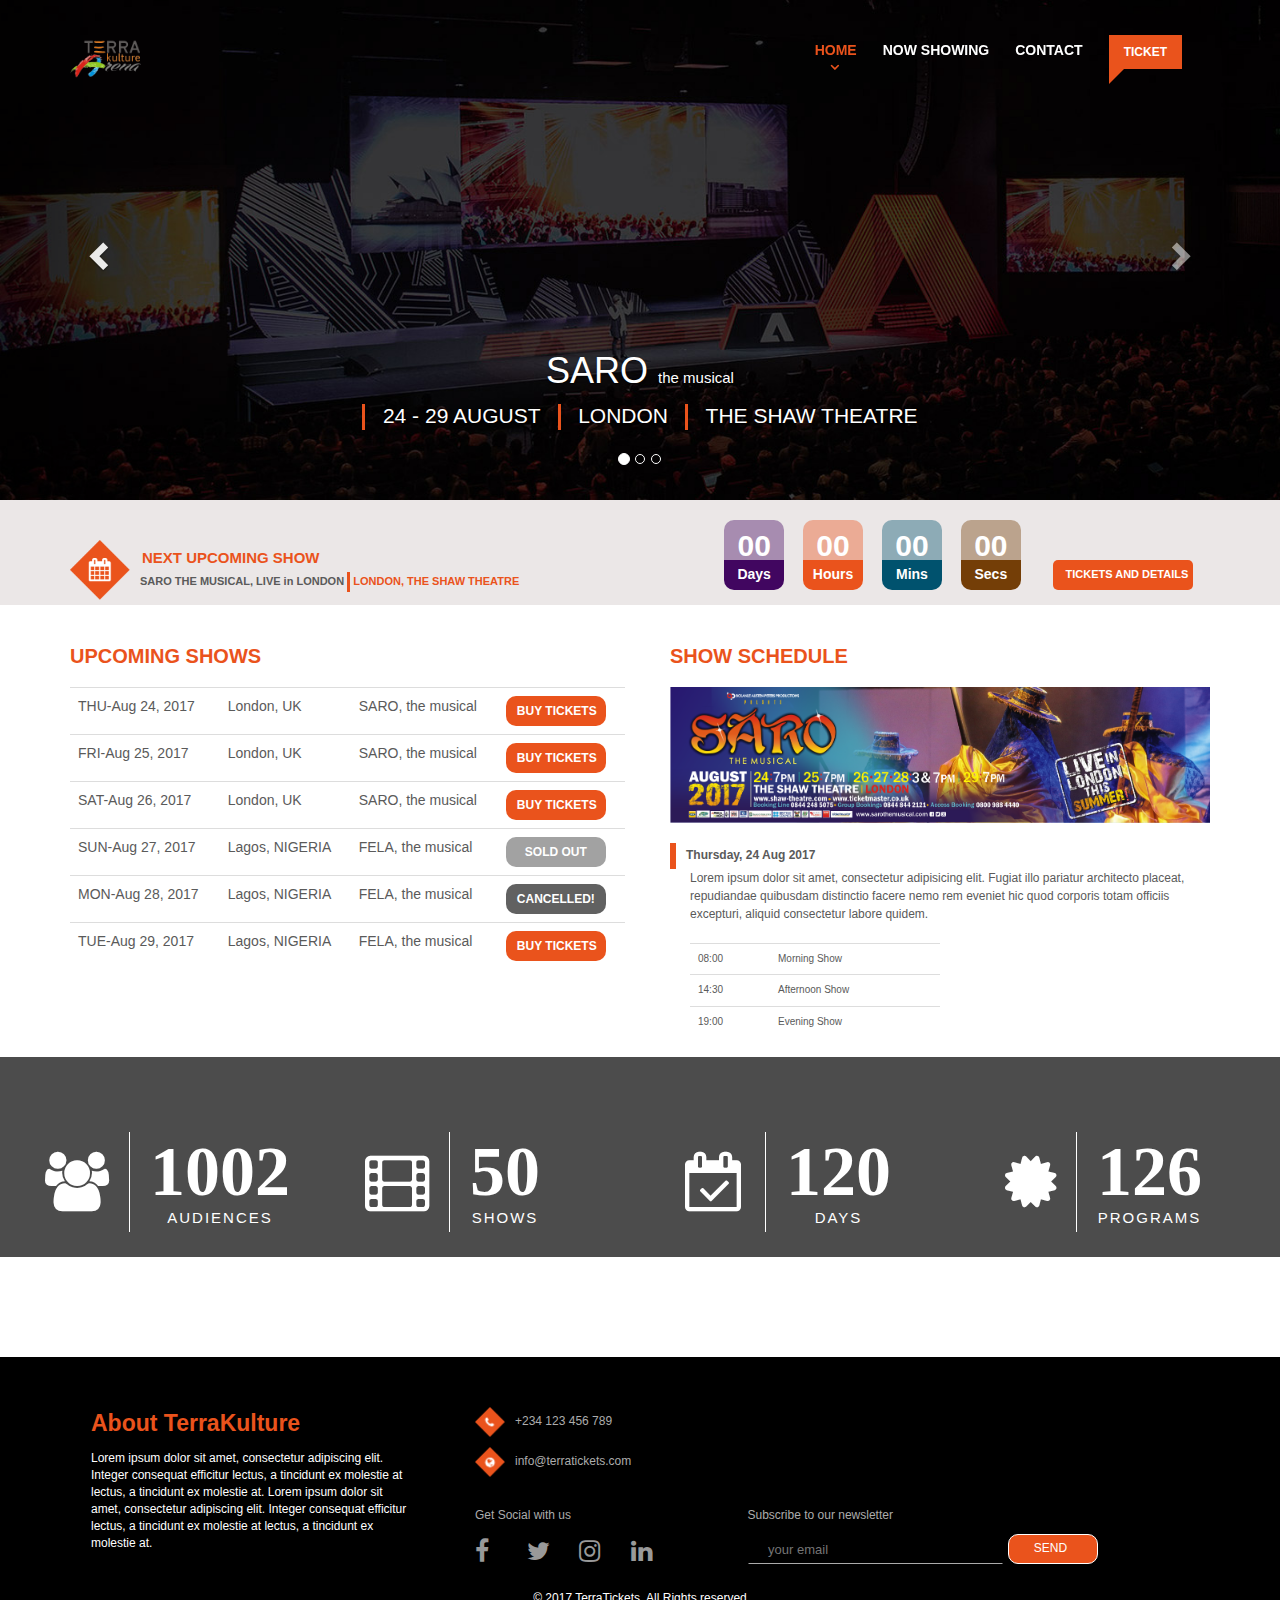
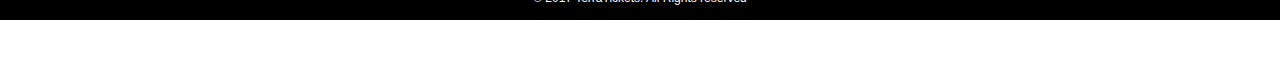
<file: index.html>
<!DOCTYPE html>
<html lang="en">
    <head>
        <meta charset="utf-8">
        <meta http-equiv="X-UA-Compatible" content="IE=edge">
        <meta name="viewport" content="width=device-width, initial-scale=1">
        <title>Terra Kulture Show Booking</title>

        <!-- Bootstrap -->
        <link rel="stylesheet" href="css/bootstrap.min.css" >
        <link rel="stylesheet" href="css/style.css">
        <!--link rel="stylesheet" href="css/index.css"-->
        <link rel='stylesheet' id='font-awesome-css'  href='https://maxcdn.bootstrapcdn.com/font-awesome/4.7.0/css/font-awesome.min.css' type='text/css' media='all' />
        <link href="css/carousel.css" rel="stylesheet">
        <script src="https://ajax.googleapis.com/ajax/libs/jquery/3.2.1/jquery.min.js"></script>
    </head>
    <body>
        <!-- Navbar
================================================== -->
        <div class="navbar-wrapper">
            <div class="container">
                <nav class="navbar navbar-dark bg-inverse navbar-full ">
                    <div class="container">
                        <div class="navbar-header">
                            <button type="button" class="navbar-toggle collapsed" data-toggle="collapse" data-target="#navbar" aria-expanded="false" aria-controls="navbar">
                                <span class="sr-only">Toggle navigation</span>
                                <span class="icon-bar"></span>
                                <span class="icon-bar"></span>
                                <span class="icon-bar"></span>
                            </button>
                            <a class="navbar-brand" href="index.html">
                                <img src="images/logo.png" width="77.6" height="44" alt="TerraKulture">
                            </a>
                        </div>
                        <div id="navbar" class="collapse navbar-collapse">
                            <ul class="nav navbar-nav navbar-right">
                                <li class="active"><a href="#">HOME</a></li>
                                <li><a href="nowShowing.html">NOW SHOWING</a></li>
                                <li><a href="contact.html">CONTACT</a></li>
                                <li class="header-ticket"><a class="ticket-btn" href="ticket.html">TICKET</a></li>
                            </ul>
                        </div><!--/.nav-collapse -->
                    </div>
                </nav>
            </div>
        </div>

        <!-- Carousel
================================================== -->
        <div id="myCarousel" class="carousel slide" data-ride="carousel">
            <!-- Indicators -->
            <ol class="carousel-indicators">
                <li data-target="#myCarousel" data-slide-to="0" class="active"></li>
                <li data-target="#myCarousel" data-slide-to="1"></li>
                <li data-target="#myCarousel" data-slide-to="2"></li>
            </ol>
            <div class="carousel-inner" role="listbox">
                <div class="item active">
                    <img class="first-slide" src="images/events1.jpg" alt="First slide">
                    <div class="container">
                        <div class="carousel-caption">
                            <h1> SARO <subscript>the musical</subscript></h1>
                            <p><img src="images/Line 7.png" width="3" height="26" alt="divider"> &nbsp; 24 - 29 AUGUST 
                                &nbsp; <img src="images/Line 7.png" width="3" height="26" alt="divider"> &nbsp; LONDON   
                                &nbsp; <img src="images/Line 7.png" width="3" height="26" alt="divider"> &nbsp; THE SHAW THEATRE</p>
                        </div>
                    </div>
                </div>
                <div class="item">
                    <img class="second-slide" src="images/events2.jpg" alt="Second slide">
                    <div class="container">
                        <div class="carousel-caption">
                            <h1>Another example headline.</h1>
                            <p>Cras justo odio, dapibus ac facilisis in, egestas eget quam. Donec id elit non mi porta gravida at eget metus. Nullam id dolor id nibh ultricies vehicula ut id elit.</p>
                            <p><a class="btn btn-lg btn-primary" href="#" role="button">Learn more</a></p>
                        </div>
                    </div>
                </div>
                <div class="item">
                    <img class="third-slide" src="images/events3.jpg" alt="Third slide">
                    <div class="container">
                        <div class="carousel-caption">
                            <h1>One more for good measure.</h1>
                            <p>Cras justo odio, dapibus ac facilisis in, egestas eget quam. Donec id elit non mi porta gravida at eget metus. Nullam id dolor id nibh ultricies vehicula ut id elit.</p>
                            <p><a class="btn btn-lg btn-primary" href="#" role="button">Browse gallery</a></p>
                        </div>
                    </div>
                </div>
            </div>
            <a class="left carousel-control" href="#myCarousel" role="button" data-slide="prev">
                <span class="glyphicon glyphicon-chevron-left" aria-hidden="true"></span>
                <span class="sr-only">Previous</span>
            </a>
            <a class="right carousel-control" href="#myCarousel" role="button" data-slide="next">
                <span class="glyphicon glyphicon-chevron-right" aria-hidden="true"></span>
                <span class="sr-only">Next</span>
            </a>
        </div><!-- carousel end -->

        <!-- Countdown
================================================== -->

        <section class="countdown-area">
            <div class="container">
                <div class="row">
                    <div class="col-sm-1 calicon">
                        <img src="images/calendar%20icon.png" width="60px" alt="">
                    </div>
                    <div class="col-sm-5">
                        <div>
                            <h2 class="text-left">NEXT UPCOMING SHOW</h2>
                        </div>
                        <div class="next-show">
                            <p style="text-align: left">SARO THE MUSICAL, LIVE in LONDON
                                <img src="images/Line 7.png" width="3" height="20" alt="divider">
                                <span> LONDON, THE SHAW THEATRE </span>
                            </p>
                        </div>
                    </div>
                    <div class="col-sm-6">
                        <div class="countdown">
                            <div class="counter-day">
                                <span class="days">00</span>
                                <div class="smalltext">Days</div>
                            </div>
                            <div class="counter-hour">
                                <span class="hours">00</span>
                                <div class="smalltext">Hours</div>
                            </div>
                            <div class="counter-minute">
                                <span class="minutes">00</span>
                                <div class="smalltext">Mins</div>
                            </div>
                            <div class="counter-second">
                                <span class="seconds">00</span>
                                <div class="smalltext">Secs</div>
                            </div>
                        </div><!-- Countdown end -->
                        <a href="ticket.html"><button type="button" class="btn ticket-detail">TICKETS AND DETAILS</button></a>
                    </div><!-- Col end -->
                </div><!-- Row end -->
            </div><!-- Container end -->
        </section><!-- Countdown end -->
        <br>
        <br>
        <!-- Upcoming Shows
================================================== -->

        <section id="ts-intro">
            <div class="container">
                <div class="row">
                    <div class="col-md-6">
                        <div class="intro-content">
                            <h2 class="intro-title">UPCOMING SHOWS</h2>
                            <div class="table-responsive">
                                <table class="table">
                                    <tbody>
                                        <tr>
                                            <td>THU-Aug 24, 2017</td>
                                            <td>London, UK</td>
                                            <td>SARO, the musical</td>
                                            <td><a class="btn btn-sm booking" href="ticket.html" role="button">BUY TICKETS</a></td>
                                        </tr>
                                        <tr>
                                            <td>FRI-Aug 25, 2017</td>
                                            <td>London, UK</td>
                                            <td>SARO, the musical</td>
                                            <td><a class="btn btn-sm booking" href="ticket.html" role="button">BUY TICKETS</a></td>
                                        </tr>
                                        <tr>
                                            <td>SAT-Aug 26, 2017</td>
                                            <td>London, UK</td>
                                            <td>SARO, the musical</td>
                                            <td><a class="btn btn-sm booking" href="ticket.html" role="button">BUY TICKETS</a></td>
                                        </tr>
                                        <tr>
                                            <td>SUN-Aug 27, 2017</td>
                                            <td>Lagos, NIGERIA</td>
                                            <td>FELA, the musical</td>
                                            <td><a class="btn btn-sm btn-sold-out" href="ticket.html" role="button">SOLD OUT</a></td>
                                        </tr>
                                        <tr>
                                            <td>MON-Aug 28, 2017</td>
                                            <td>Lagos, NIGERIA</td>
                                            <td>FELA, the musical</td>
                                            <td><a class="btn btn-sm btn-cancelled" href="ticket.html" role="button">CANCELLED!</a></td>
                                        </tr>
                                        <tr>
                                            <td>TUE-Aug 29, 2017</td>
                                            <td>Lagos, NIGERIA</td>
                                            <td>FELA, the musical</td>
                                            <td><a class="btn btn-sm booking" href="ticket.html" role="button">BUY TICKETS</a></td>
                                        </tr>
                                    </tbody>
                                </table>
                            </div>     
                        </div>
                    </div> <!--col end-->

                    <div class="col-md-6">
                        <div class="featured-tab">
                            <h3 class="intro-title">SHOW SCHEDULE</h3>
                            <img src="images/saronew.png" alt="" width="100%">
                            <div>&nbsp;</div>
                            <div class="show-date"><img src="images/Line 7.png" width="6" height="26" alt="divider"> &nbsp; Thursday, 24 Aug 2017 
                            </div>
                            <div class="schedule-text">
                                Lorem ipsum dolor sit amet, consectetur adipisicing elit. Fugiat illo pariatur architecto placeat, repudiandae quibusdam distinctio facere nemo rem eveniet hic quod corporis totam officiis excepturi, aliquid consectetur labore quidem.
                            </div>
                            <div>&nbsp;</div>
                            <div class="table-schedule">
                                <table class="table">
                                    <tbody>
                                        <tr>
                                            <td>08:00</td>
                                            <td>Morning Show</td>
                                        </tr>
                                        <tr>
                                            <td>14:30</td>
                                            <td>Afternoon Show</td>
                                        </tr>
                                        <tr>
                                            <td>19:00</td>
                                            <td>Evening Show</td>
                                        </tr>
                                    </tbody>
                                </table>
                            </div>

                        </div><!-- Featured tab end -->
                    </div><!-- Col end -->


                </div> <!--row end-->
            </div>
        </section><!-- Upcoming shows -->

        <!-- Fun Facts
================================================== -->
        <section id="funfacts">
            <div class="container dad" style="width: 100%; padding: 0;">
                <div class="row" style="margin: 60px 0; text-align: center;">
                    <div class="col-lg-3 col-md-3 col-sm-12 col-xs-12" style="text-align: center;">
                        <div class="item">
                            <i class="fa fa-users"></i>
                            <div class="desc">
                                <p class="number">1002</p>
                                <p class="description">AUDIENCES</p>
                            </div>
                        </div>
                    </div>
                    <div class="col-lg-3 col-md-3 col-sm-12 col-xs-12" style="text-align: center;">
                        <div class="item">
                            <i class="fa fa-film"></i>
                            <div class="desc">
                                <p class="number">50</p>
                                <p class="description">SHOWS</p>
                            </div>
                        </div>
                    </div>
                    <div class="col-lg-3 col-md-3 col-sm-12 col-xs-12" style="text-align: center;">
                        <div class="item">
                            <i class="fa fa-calendar-check-o"></i>
                            <div class="desc">
                                <p class="number">120</p>
                                <p class="description">DAYS</p>
                            </div>
                        </div>
                    </div>
                    <div class="col-lg-3 col-md-3 col-sm-12 col-xs-12" style="text-align: center;">
                        <div class="item">
                            <i class="fa fa-certificate"></i>
                            <div class="desc">
                                <p class="number">126</p>
                                <p class="description">PROGRAMS</p>
                            </div>
                        </div>
                    </div>
                </div>
            </div>
        </section><!-- Fun Facts -->

        <!-- Footer
================================================== -->
        <section id="footersection">
            <footer>
                <div class="container">
                    <div class="row">
                        <div class="col-md-4 col-sm-4 footerleft ">
                            <div class="logofooter"> About TerraKulture </div>
                            <p>Lorem ipsum dolor sit amet, consectetur 
                                adipiscing elit. Integer consequat efficitur lectus, a tincidunt 
                                ex molestie at lectus, a tincidunt ex molestie at. 
                                Lorem ipsum dolor sit amet, consectetur  adipiscing elit. 
                                Integer consequat efficitur lectus, a tincidunt ex molestie at 
                                lectus, a tincidunt ex molestie at. </p>

                        </div>
                        <div class="col-md-3 col-sm-4 paddingtop-bottom-mid">
                            <p>
                                <img src="images/phone%20icon.png" width="30px" alt=""> &nbsp; +234 123 456 789
                            </p>
                            <p>
                                <img src="images/world%20icon.png" width="30px" alt=""> &nbsp; info@terratickets.com
                            </p>
                            <br>
                            <p>
                                Get Social with us
                            <p class="socialmedia">
                                <a href="#"><i class="fa fa-facebook"></i></a> 
                                <a href="#"><i class="fa fa-twitter"></i></a>
                                <a href="#"><i class="fa fa-instagram"></i></a>
                                <a href="#"><i class="fa fa-linkedin"></i></a>
                            </p>


                            </p>
                    </div>
                        <div class="col-md-4 col-sm-4 paddingtop-bottom">
                        <p>Subscribe to our newsletter</p>
                        <form action="/subscribe" method="post" class="subscribe-form">
                            <input type="email" name="email" class="subscribe-input" placeholder=" your email">
                            <button type="submit" class="subscribe-submit">SEND</button>
                        </form>
                    </div>
                    </div>
                </div>
            </footer> <!-- End of footer -->
        <!-- Sub footer
================================================== -->

            <div class="copyright">
                <div class="container">
                    <div class="col-md-12">
                        <p>© 2017 TerraTickets. All Rights reserved</p>
                    </div>
                </div>
            </div>
        </section><!-- End of Subfooter -->

    <script src="js/jquery-3.2.1.js" type="text/javascript"></script>
    <script src="js/bootstrap.min.js" type="text/javascript"></script>
    <script src="js/script.js" type="text/javascript"></script>

    </body>
</html>
</file>
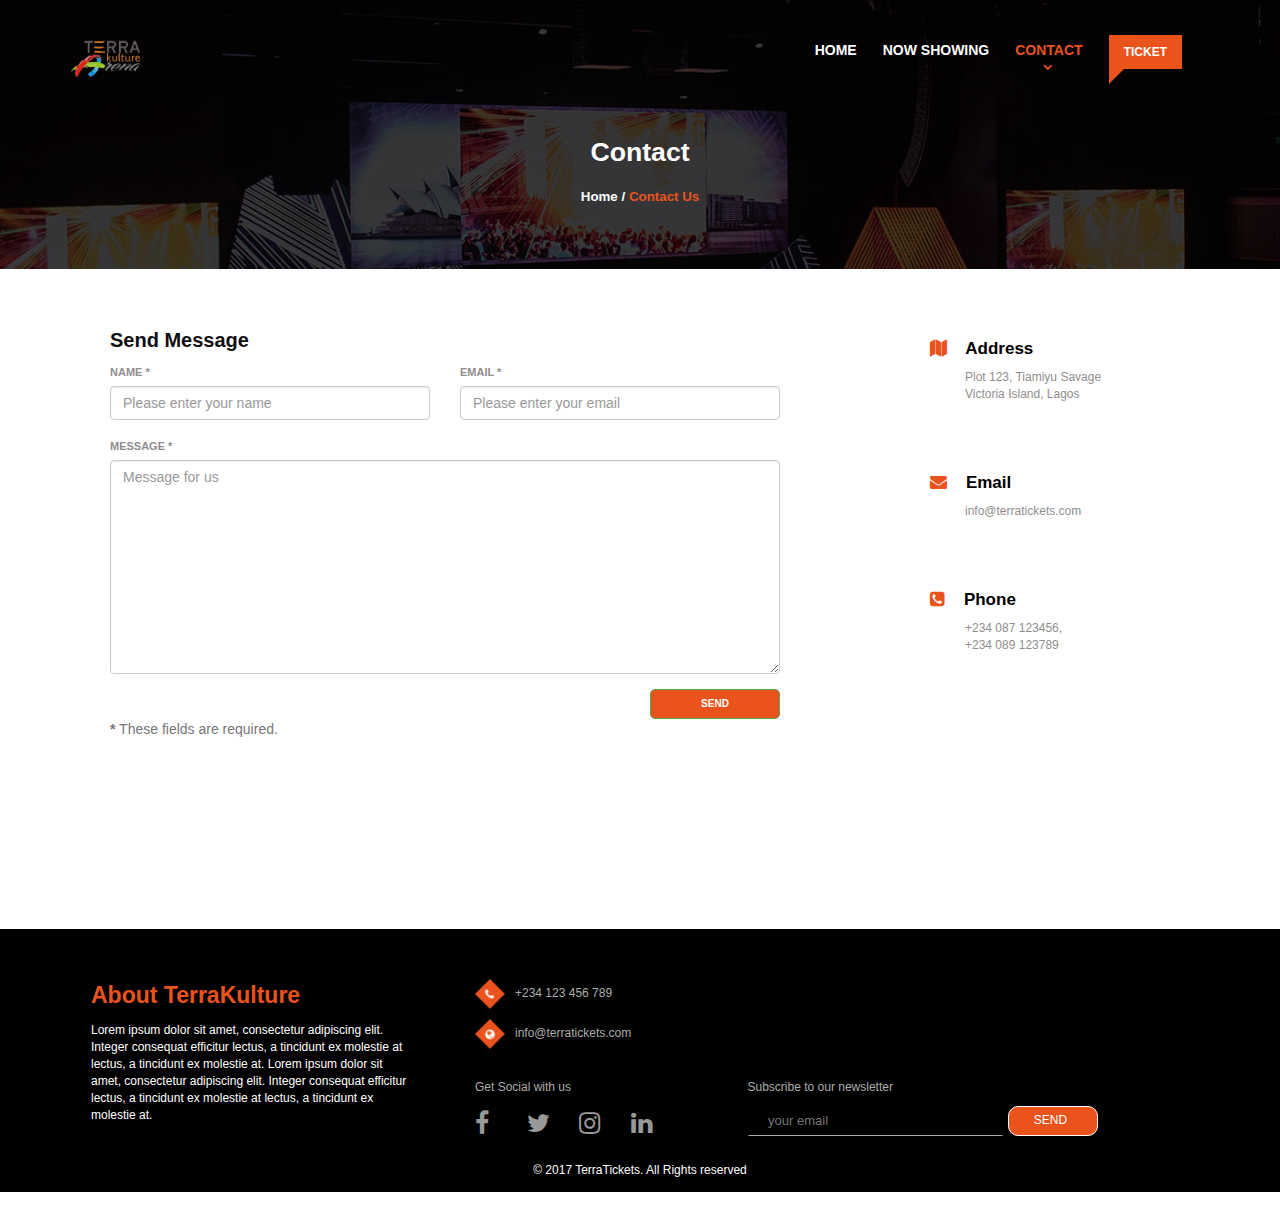
<file: contact.html>
<!DOCTYPE html>
<html lang="en">
    <head>
        <meta charset="utf-8">
        <meta http-equiv="X-UA-Compatible" content="IE=edge">
        <meta name="viewport" content="width=device-width, initial-scale=1">
        <title>Terra Kulture Show Booking</title>

        <!-- Bootstrap -->
        <link rel="stylesheet" href="css/bootstrap.min.css" >
        <link rel="stylesheet" href="css/style.css">
        <!--link rel="stylesheet" href="css/index.css"-->
        <link rel='stylesheet' id='font-awesome-css'  href='https://maxcdn.bootstrapcdn.com/font-awesome/4.7.0/css/font-awesome.min.css' type='text/css' media='all' />
        <link href="css/carousel.css" rel="stylesheet">
        <script src="https://ajax.googleapis.com/ajax/libs/jquery/3.2.1/jquery.min.js"></script>
    </head>
    <body>
        <!-- Navbar
================================================== -->
        <div class="navbar-wrapper">
            <div class="container">
                <nav class="navbar navbar-dark bg-inverse navbar-full">
                    <div class="container">
                        <div class="navbar-header">
                            <button type="button" class="navbar-toggle collapsed" data-toggle="collapse" data-target="#navbar" aria-expanded="false" aria-controls="navbar">
                                <span class="sr-only">Toggle navigation</span>
                                <span class="icon-bar"></span>
                                <span class="icon-bar"></span>
                                <span class="icon-bar"></span>
                            </button>
                            <a class="navbar-brand" href="index.html">
                                <img src="images/logo.png" width="77.6" height="44" alt="TerraKulture">
                            </a>
                        </div>
                        <div id="navbar" class="collapse navbar-collapse">
                            <ul class="nav navbar-nav navbar-right">
                                <li><a href="index.html">HOME</a></li>
                                <li><a href="nowShowing.html">NOW SHOWING</a></li>
                                <li class="active"><a href="#">CONTACT</a></li>
                                <li class="header-ticket"><a class="ticket-btn" href="ticket.html">TICKET</a></li>
                            </ul>
                        </div><!--/.nav-collapse -->
                    </div>
                </nav>
            </div>
        </div>

        <!-- Jumbotron
================================================== -->
        <section>
            <!-- Main jumbotron for a primary marketing message or call to action -->
            <div class="jumbotron">
                <div class="container">
                    <h1>Contact</h1>
                    <p>Home / <span>Contact Us</span></p>
                </div>
            </div>
        </section>

        <!-- Table
================================================== -->
        <section class="showtable">
            <div class="container">
                <div class="row">
                    <div class="col-md-8">
                        <div class="form-area">  
                            <h2 class="intro-title2">Send Message</h2>
                            <form id="contact-form" method="post" action="contact.php" role="form">
                                <div class="messages"></div>
                                <div class="controls">
                                    <div class="row">
                                        <div class="col-md-6">
                                            <div class="form-group">
                                                <label for="form_name" class="control-label">NAME *</label>
                                                <input id="form_name" type="text" name="name" class="form-control" placeholder="Please enter your name" required="required" data-error="Name is required.">
                                                <div class="help-block with-errors"></div>
                                            </div>
                                        </div>
                                        <div class="col-md-6">
                                            <div class="form-group">
                                                <label for="form_email" class="control-label">EMAIL *</label>
                                                <input id="form_email" type="email" name="email" class="form-control" placeholder="Please enter your email" required="required" data-error="Valid email is required.">
                                                <div class="help-block with-errors"></div>
                                            </div>
                                        </div>
                                    </div>

                                    <div class="row">
                                        <div class="col-md-12">
                                            <div class="form-group">
                                                <label for="form_message" class="control-label">MESSAGE *</label>
                                                <textarea id="form_message" name="message" class="form-control" placeholder="Message for us" rows="10" required="required" data-error="Please,leave us a message."></textarea>
                                                <div class="help-block with-errors"></div>
                                            </div>
                                        </div>
                                        <div class="col-md-12">
                                            <input type="submit" class="btn btn-success btn-send pull-right bookticket" value="SEND">
                                        </div>
                                    </div>
                                    <div class="row">
                                        <div class="col-md-12">
                                            <p class="text-muted"><strong>*</strong> These fields are required.</p>
                                        </div>
                                    </div>
                                </div>

                            </form>
                        </div>
                    </div>
                    <div class="col-md-4">
                        <div class="addressbar">
                            <h3 class="headerline"> <i class="fa fa-map"></i>  &nbsp;&nbsp;  Address</h3>
                            <p class="desc">Plot 123, Tiamiyu Savage <br> Victoria Island, Lagos</p>
                        </div>
                        <div class="addressbar">
                            <h3 class="headerline"> <i class="fa fa-envelope"></i>  &nbsp;&nbsp;  Email</h3>
                            <p class="desc">info@terratickets.com</p>
                        </div>
                        <div class="addressbar">
                            <h3 class="headerline"> <i class="fa fa-phone-square"></i>  &nbsp;&nbsp;  Phone</h3>
                            <p class="desc">+234 087 123456, <br>
                                            +234 089 123789</p>
                        </div>
                    </div>
                </div>
            </div>
        </section>

        <!-- Footer
================================================== -->
        <section>
            <footer>
                <div class="container">
                    <div class="row">
                        <div class="col-md-4 col-sm-6 footerleft ">
                            <div class="logofooter"> About TerraKulture </div>
                            <p>Lorem ipsum dolor sit amet, consectetur 
                                adipiscing elit. Integer consequat efficitur lectus, a tincidunt 
                                ex molestie at lectus, a tincidunt ex molestie at. 
                                Lorem ipsum dolor sit amet, consectetur  adipiscing elit. 
                                Integer consequat efficitur lectus, a tincidunt ex molestie at 
                                lectus, a tincidunt ex molestie at. </p>

                        </div>
                        <div class="col-md-3 col-sm-6 paddingtop-bottom-mid">
                            <p>
                                <img src="images/phone%20icon.png" width="30px" alt=""> &nbsp; +234 123 456 789
                            </p>
                            <p>
                                <img src="images/world%20icon.png" width="30px" alt=""> &nbsp; info@terratickets.com
                            </p>
                            <br>
                            <p>
                                Get Social with us
                            <p class="socialmedia">
                                <a href="#"><i class="fa fa-facebook"></i></a> 
                                <a href="#"><i class="fa fa-twitter"></i></a>
                                <a href="#"><i class="fa fa-instagram"></i></a>
                                <a href="#"><i class="fa fa-linkedin"></i></a>
                            </p>


                            </p>
                    </div>
                    <div class="col-md-4 col-sm-6 paddingtop-bottom">
                        <p>Subscribe to our newsletter</p>
                        <form action="/subscribe" method="post" class="subscribe-form">
                            <input type="email" name="email" class="subscribe-input" placeholder=" your email">
                            <button type="submit" class="subscribe-submit">SEND</button>
                        </form>
                    </div>

                </div>
                </div>
            </footer> <!-- End of footer -->


        <!-- Sub footer
================================================== -->

        <div class="copyright">
            <div class="container">
                <div class="col-md-12">
                    <p>© 2017 TerraTickets. All Rights reserved</p>
                </div>
            </div>
        </div>
        </section>

    <script src="js/jquery-3.2.1.js"></script>
    <script src="js/bootstrap.min.js"></script>
    </body>
</html>
</file>
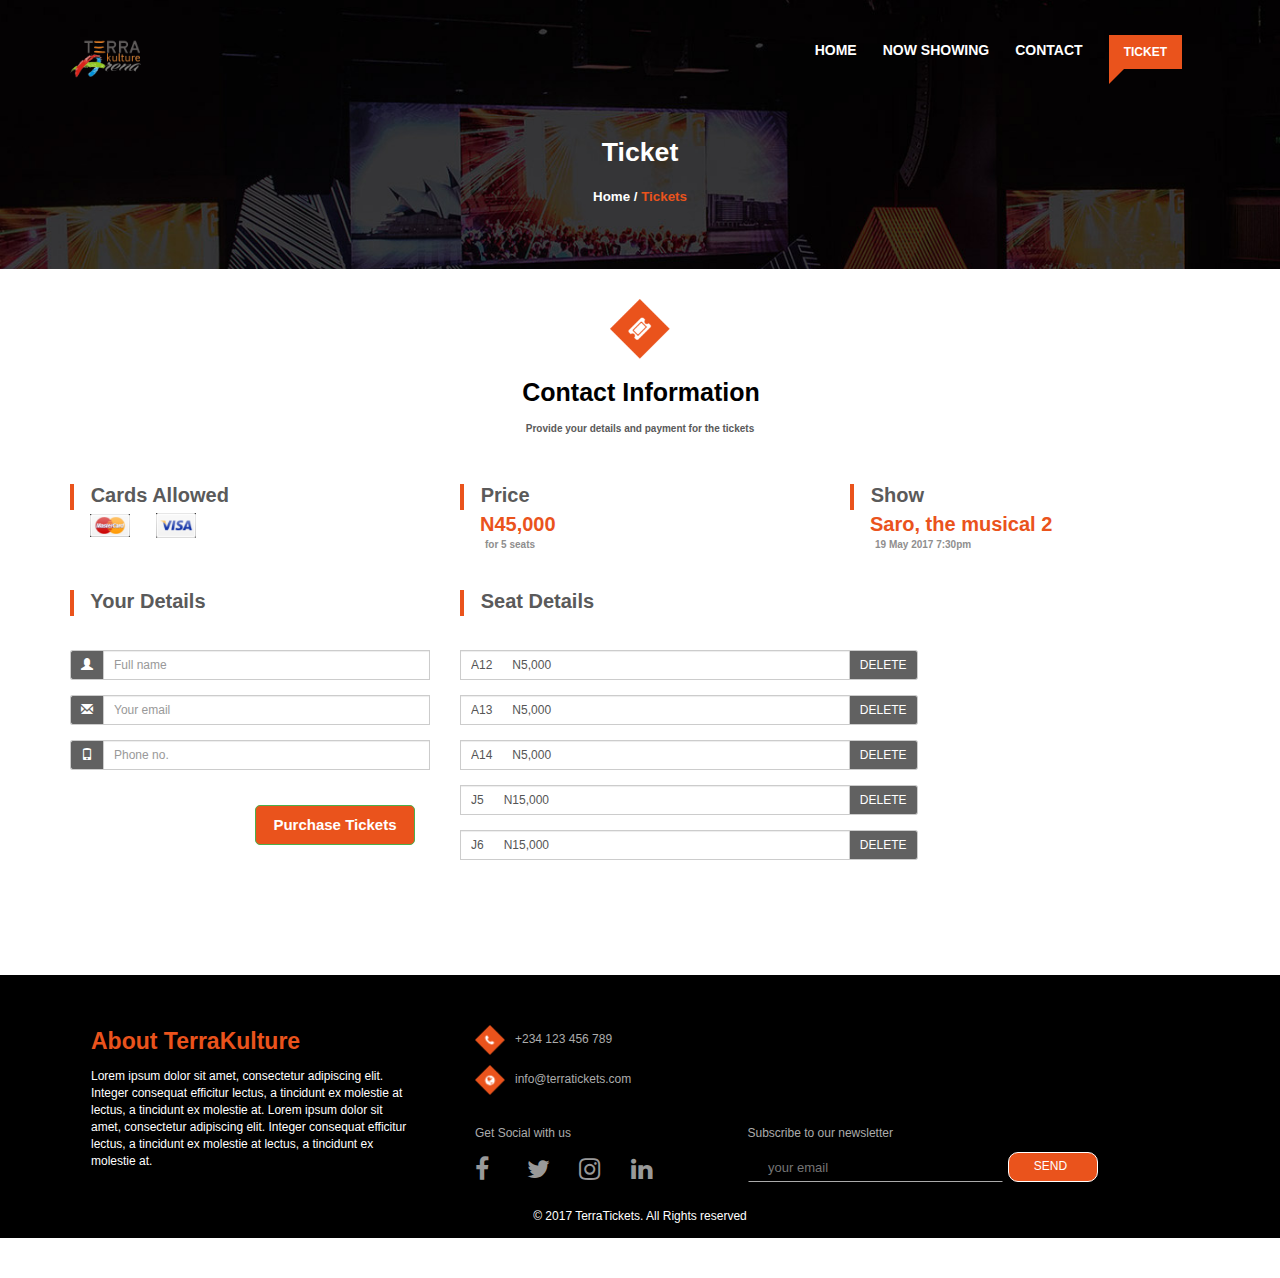
<file: information.html>
<!DOCTYPE html>
<html lang="en">
    <head>
        <meta charset="utf-8">
        <meta http-equiv="X-UA-Compatible" content="IE=edge">
        <meta name="viewport" content="width=device-width, initial-scale=1">
        <title>Terra Kulture Show Booking</title>

        <!-- Bootstrap -->
        <link rel="stylesheet" href="css/bootstrap.min.css" >
        <link rel="stylesheet" href="css/style.css">
        <!--link rel="stylesheet" href="css/index.css"-->
        <link rel='stylesheet' id='font-awesome-css'  href='https://maxcdn.bootstrapcdn.com/font-awesome/4.7.0/css/font-awesome.min.css' type='text/css' media='all' />
        <link href="css/carousel.css" rel="stylesheet">
        <script src="https://ajax.googleapis.com/ajax/libs/jquery/3.2.1/jquery.min.js"></script>

    </head>
    <body>
        <!-- Navbar
================================================== -->
        <div class="navbar-wrapper">
            <div class="container">
                <nav class="navbar navbar-dark bg-inverse navbar-full">
                    <div class="container">
                        <div class="navbar-header">
                            <button type="button" class="navbar-toggle collapsed" data-toggle="collapse" data-target="#navbar" aria-expanded="false" aria-controls="navbar">
                                <span class="sr-only">Toggle navigation</span>
                                <span class="icon-bar"></span>
                                <span class="icon-bar"></span>
                                <span class="icon-bar"></span>
                            </button>
                            <a class="navbar-brand" href="index.html">
                                <img src="images/logo.png" width="77.6" height="44" alt="TerraKulture">
                            </a>
                        </div>
                        <div id="navbar" class="collapse navbar-collapse">
                            <ul class="nav navbar-nav navbar-right">
                                <li><a href="index.html">HOME</a></li>
                                <li><a href="nowShowing.html">NOW SHOWING</a></li>
                                <li><a href="contact.html">CONTACT</a></li>
                                <li class="header-ticket"><a class="ticket-btn" href="#">TICKET</a></li>
                            </ul>
                        </div><!--/.nav-collapse -->
                    </div>
                </nav>
            </div>
        </div>

        <!-- Jumbotron
================================================== -->
        <section>
            <!-- Main jumbotron for a primary marketing message or call to action -->
            <div class="jumbotron">
                <div class="container">
                    <h1>Ticket</h1>
                    <p>Home / <span>Tickets</span></p>
                </div>
            </div>
        </section>

        <!-- Ticket
================================================== -->
        <section class="pricetable">
            <div class="container">
                <div align="center" class="row">
                    <div class="tckicon">
                        <img src="images/ticket%20icon.png" width="60px" alt="">
                    </div>
                    <div>
                        <div>
                            <h2 class="text-ticket">Contact Information</h2>
                        </div>
                        <div class="next-show-txt">
                            <p>Provide your details and payment for the tickets</p>
                        </div>
                    </div>
                </div>
                <div class="row">
                    <div id="box1" class="col-md-4 col-sm-6" >
                        <div class="show-tckt">
                            <img src="images/Line 7.png" width="4" height="26" alt="divider"> &nbsp; Cards Allowed <br>
                            <img src="images/msc.png" alt="Mastercard" class="card">
                            <img src="images/visa.png" alt="Visa" class="card">
                        </div>
                    </div>
                    <div id="box2" class="col-md-4 col-sm-6" >
                        <div class="show-tckt">
                            <img src="images/Line 7.png" width="4" height="26" alt="divider"> &nbsp; Price <br>
                            <totprice>N45,000</totprice> <br>
                            <span>for 5 seats</span> 
                        </div>
                    </div>
                    <div id="box3" class="col-md-4 col-sm-6" >
                        <div class="show-tckt">
                            <img src="images/Line 7.png" width="4" height="26" alt="divider"> &nbsp; Show <br>
                            <show>Saro, the musical 2 </show> <br>
                            <span>19 May 2017 7:30pm</span> 
                        </div>
                    </div>
                </div>
                <div class="row">
                    <div id="box1" class="col-md-4 col-sm-6" >
                        <div class="show-tckt">
                            <img src="images/Line 7.png" width="4" height="26" alt="divider"> &nbsp; Your Details <br>

                        </div>
                    </div>
                    <div id="box2" class="col-md-4 col-sm-6" >
                        <div class="show-tckt">
                            <img src="images/Line 7.png" width="4" height="26" alt="divider"> &nbsp; Seat Details <br>

                        </div>
                    </div>
                </div>
            </div>
        </section>

        <section>
            <div class="container">
                <div class="row" style="margin-top: 3%">
                    <div class="col-md-4">
                        <div class="form-group">
                            <div class="input-group input-group-sm">
                                <span class="input-group-addon"><i class="glyphicon glyphicon-user"></i></span>
                                <div class="icon-addon addon-sm">
                                    <input type="text" placeholder="Full name" class="form-control" id="email">
                                </div>
                            </div>
                        </div>
                        <div class="form-group">
                            <div class="input-group input-group-sm">
                                <span class="input-group-addon"><i class="glyphicon glyphicon-envelope"></i></span>
                                <div class="icon-addon addon-sm">
                                    <input type="text" placeholder="Your email" class="form-control" id="email">
                                </div>
                            </div>
                        </div>
                        <div class="form-group">
                            <div class="input-group input-group-sm">
                                <span class="input-group-addon"><i class="glyphicon glyphicon-phone"></i></span>
                                <div class="icon-addon addon-sm">
                                    <input type="text" placeholder="Phone no." class="form-control" id="email">
                                </div>
                            </div>
                        </div>
                        <div class="col-md-12">
                            <input type="submit" class="btn btn-success btn-send pull-right purchaseticket" value="Purchase Tickets">
                        </div>
                    </div>
                    <div class="col-md-5">
                        <div class="form-group">
                            <div class="input-group input-group-sm">
                                <div class="icon-addon addon-sm">
                                    <input type="text" placeholder="Full name" class="form-control" contenteditable="false" value="A12      N5,000">
                                </div>
                                <span class="input-group-addon">DELETE</i></span>
                            </div>
                        </div>
                        <div class="form-group">
                            <div class="input-group input-group-sm">
                                <div class="icon-addon addon-sm">
                                    <input type="text" placeholder="Your email" class="form-control" contenteditable="false" value="A13      N5,000">
                                </div>
                                <span class="input-group-addon">DELETE</span>
                            </div>
                        </div>
                        <div class="form-group">
                            <div class="input-group input-group-sm">
                                <div class="icon-addon addon-sm">
                                    <input type="text" placeholder="Phone no." class="form-control" contenteditable="false" value="A14      N5,000">
                                </div>
                                <span class="input-group-addon">DELETE</span>
                            </div>
                        </div>
                         <div class="form-group">
                            <div class="input-group input-group-sm">
                                <div class="icon-addon addon-sm">
                                    <input type="text" placeholder="Phone no." class="form-control" contenteditable="false" value="J5      N15,000">
                                </div>
                                <span class="input-group-addon">DELETE</span>
                            </div>
                        </div>
                         <div class="form-group">
                            <div class="input-group input-group-sm">
                                <div class="icon-addon addon-sm">
                                    <input type="text" placeholder="Phone no." class="form-control" contenteditable="false" value="J6      N15,000">
                                </div>
                                <span class="input-group-addon">DELETE</span>
                            </div>
                        </div>
                    </div>
                </div>
            </div>
        </section>

        <!-- Footer
================================================== -->
        <section>
            <footer>
                <div class="container">
                    <div class="row">
                        <div class="col-md-4 col-sm-6 footerleft ">
                            <div class="logofooter"> About TerraKulture </div>
                            <p>Lorem ipsum dolor sit amet, consectetur 
                                adipiscing elit. Integer consequat efficitur lectus, a tincidunt 
                                ex molestie at lectus, a tincidunt ex molestie at. 
                                Lorem ipsum dolor sit amet, consectetur  adipiscing elit. 
                                Integer consequat efficitur lectus, a tincidunt ex molestie at 
                                lectus, a tincidunt ex molestie at. </p>

                        </div>
                        <div class="col-md-3 col-sm-6 paddingtop-bottom-mid">
                            <p>
                                <img src="images/phone%20icon.png" width="30px" alt=""> &nbsp; +234 123 456 789
                            </p>
                            <p>
                                <img src="images/world%20icon.png" width="30px" alt=""> &nbsp; info@terratickets.com
                            </p>
                            <br>
                            <p>
                                Get Social with us
                            <p class="socialmedia">
                                <a href="#"><i class="fa fa-facebook"></i></a> 
                                <a href="#"><i class="fa fa-twitter"></i></a>
                                <a href="#"><i class="fa fa-instagram"></i></a>
                                <a href="#"><i class="fa fa-linkedin"></i></a>
                            </p>


                            </p>
                    </div>
                    <div class="col-md-4 col-sm-6 paddingtop-bottom">
                        <p>Subscribe to our newsletter</p>
                        <form action="/subscribe" method="post" class="subscribe-form">
                            <input type="email" name="email" class="subscribe-input" placeholder=" your email">
                            <button type="submit" class="subscribe-submit">SEND</button>
                        </form>
                    </div>

                </div>
                </div>
            </footer> <!-- End of footer -->


        <!-- Sub footer
================================================== -->

        <div class="copyright">
            <div class="container">
                <div class="col-md-12">
                    <p>© 2017 TerraTickets. All Rights reserved</p>
                </div>
            </div>
        </div>
        </section>

    <script src="js/jquery-3.2.1.js"></script>
    <script src="js/bootstrap.min.js"></script>
    <script src="js/script.js"></script>
    </body>
</html>
</file>
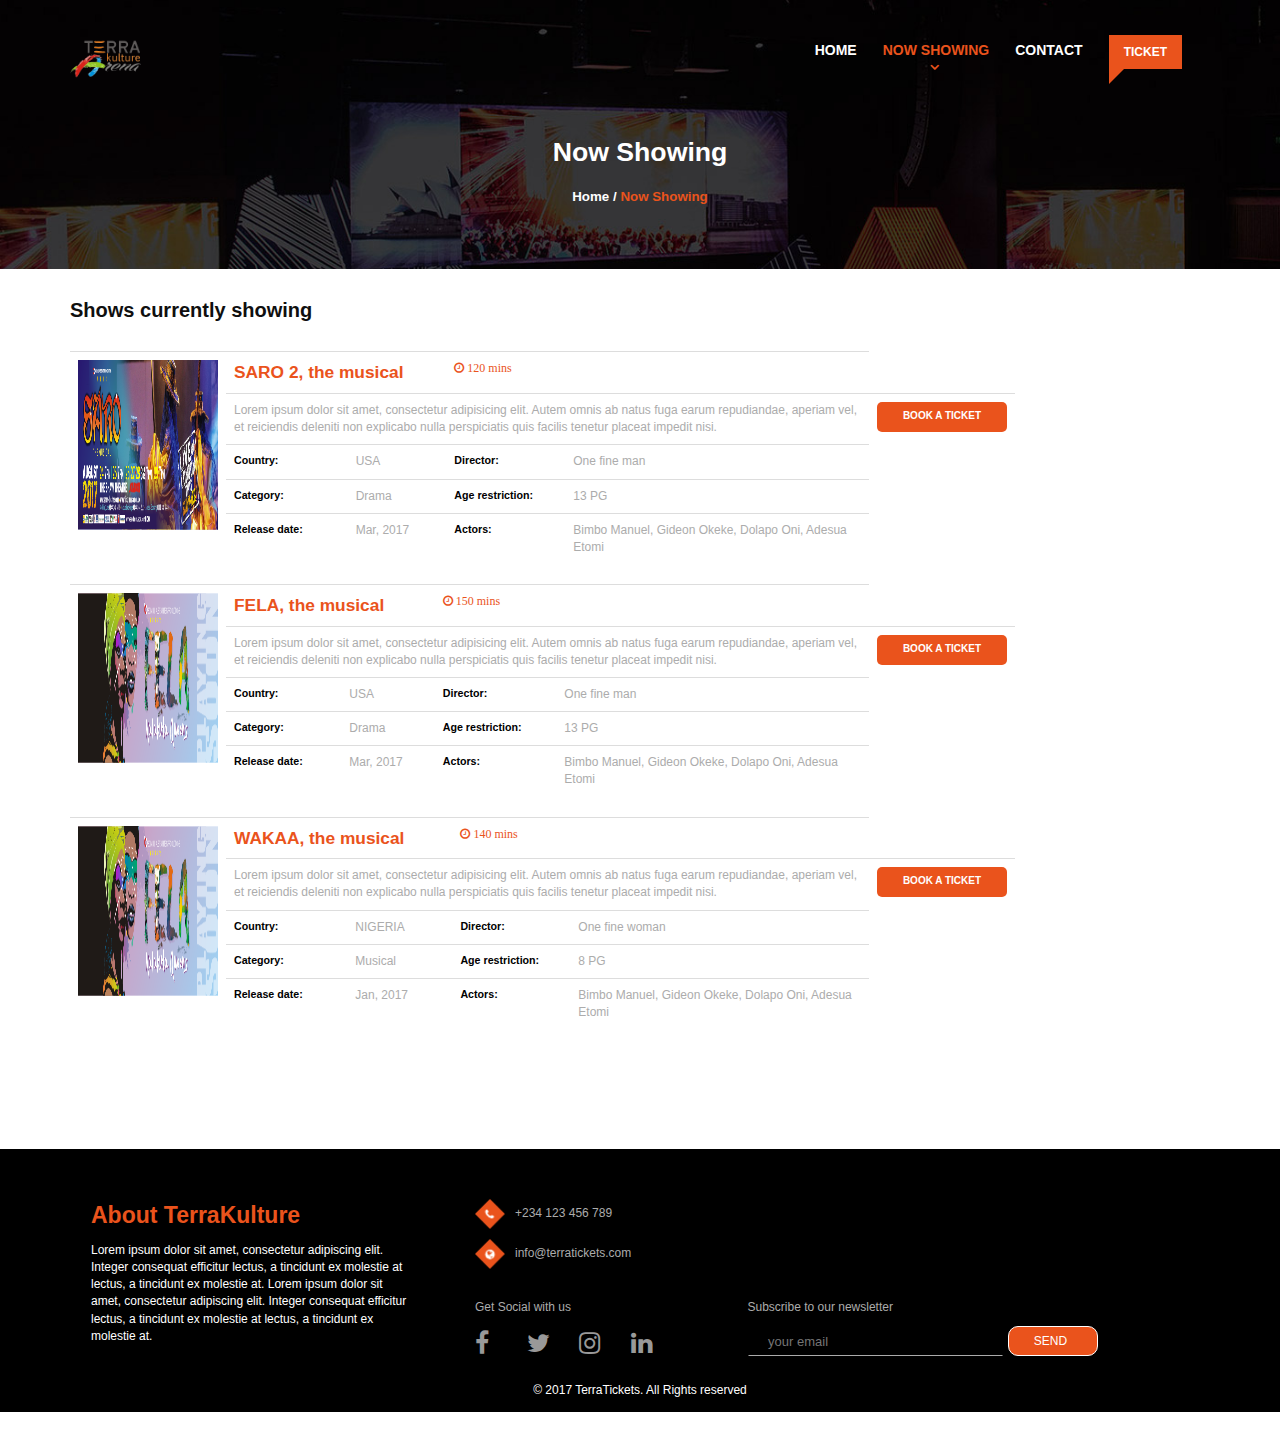
<file: nowShowing.html>
<!DOCTYPE html>
<html lang="en">
    <head>
        <meta charset="utf-8">
        <meta http-equiv="X-UA-Compatible" content="IE=edge">
        <meta name="viewport" content="width=device-width, initial-scale=1">
        <title>Terra Kulture Show Booking</title>

        <!-- Bootstrap -->
        <link rel="stylesheet" href="css/bootstrap.min.css" >
        <link rel="stylesheet" href="css/style.css">
        <!--link rel="stylesheet" href="css/index.css"-->
        <link rel='stylesheet' id='font-awesome-css'  href='https://maxcdn.bootstrapcdn.com/font-awesome/4.7.0/css/font-awesome.min.css' type='text/css' media='all' />
        <link href="css/carousel.css" rel="stylesheet">
        <script src="https://ajax.googleapis.com/ajax/libs/jquery/3.2.1/jquery.min.js"></script>
    </head>
    <body>
        <!-- Navbar
================================================== -->
        <div class="navbar-wrapper">
            <div class="container">
                <nav class="navbar navbar-dark bg-inverse navbar-full">
                    <div class="container">
                        <div class="navbar-header">
                            <button type="button" class="navbar-toggle collapsed" data-toggle="collapse" data-target="#navbar" aria-expanded="false" aria-controls="navbar">
                                <span class="sr-only">Toggle navigation</span>
                                <span class="icon-bar"></span>
                                <span class="icon-bar"></span>
                                <span class="icon-bar"></span>
                            </button>
                            <a class="navbar-brand" href="index.html">
                                <img src="images/logo.png" width="77.6" height="44" alt="TerraKulture">
                            </a>
                        </div>
                        <div id="navbar" class="collapse navbar-collapse">
                            <ul class="nav navbar-nav navbar-right">
                                <li><a href="index.html">HOME</a></li>
                                <li class="active"><a href="#">NOW SHOWING</a></li>
                                <li><a href="contact.html">CONTACT</a></li>
                                <li class="header-ticket"><a class="ticket-btn" href="ticket.html">TICKET</a></li>
                            </ul>
                        </div><!--/.nav-collapse -->
                    </div>
                </nav>
            </div>
        </div>

        <!-- Jumbotron
================================================== -->
        <section>
            <!-- Main jumbotron for a primary marketing message or call to action -->
            <div class="jumbotron">
                <div class="container">
                    <h1>Now Showing</h1>
                    <p>Home / <span>Now Showing</span></p>
                </div>
            </div>
        </section>

        <!-- Table
================================================== -->
        <section class="showtable">
            <div class="container">
                <div class="row">
                    <div class="col-md-10">
                        <div class="intro-content">
                            <h2 class="intro-title2">Shows currently showing</h2>
                            <div class="table-responsive">
                                <table class="table">
                                    <tbody>
                                        <tr>
                                            <table class="table showshowing">
                                                    <tr>
                                                        <td rowspan="5"><img src="images/saronew.png" width="140px" height="170px" alt="Show1" ></td>
                                                        <td colspan="2" class="showtitle">SARO 2, the musical</td>
                                                        <td colspan="2" class="showsubtitle" ><i class="fa fa-clock-o"> 120 mins</td>
                                                    </tr>
                                                    <tr>
                                                        <td colspan="4" class="showdesc">Lorem ipsum dolor sit amet, consectetur adipisicing elit. Autem omnis ab natus fuga earum repudiandae, aperiam vel, et reiciendis deleniti non explicabo nulla perspiciatis quis facilis tenetur placeat impedit nisi. </td>
                                                        <td><a class="btn btn-sm bookticket" href="#" role="button">BOOK A TICKET</a></td>
                                                    </tr>
                                                    <tr>
                                                        <th>Country:</th>
                                                        <td class="showdesc" >USA</td>
                                                        <th>Director:</th>
                                                        <td class="showdesc">One fine man</td>
                                                    </tr>
                                                    <tr>
                                                        <th>Category:</th>
                                                        <td class="showdesc">Drama</td>
                                                        <th>Age restriction:</th>
                                                        <td class="showdesc">13 PG</td>
                                                    </tr>
                                                    <tr>
                                                        <th>Release date:</th>
                                                        <td class="showdesc">Mar, 2017</td>
                                                        <th>Actors:</th>
                                                        <td class="showdesc">Bimbo Manuel, Gideon Okeke, Dolapo Oni, Adesua Etomi</td>
                                                    </tr>
                                            </table>
                                        </tr>
                                        <tr>
                                            <table class="table showshowing">
                                                    <tr>
                                                        <td rowspan="5"><img src="images/fela.png" width="140px" height="170px" alt="Show1" ></td>
                                                        <td colspan="2" class="showtitle">FELA, the musical</td>
                                                        <td colspan="2" class="showsubtitle" ><i class="fa fa-clock-o"> 150 mins</td>
                                                    </tr>
                                                    <tr>
                                                        <td colspan="4" class="showdesc">Lorem ipsum dolor sit amet, consectetur adipisicing elit. Autem omnis ab natus fuga earum repudiandae, aperiam vel, et reiciendis deleniti non explicabo nulla perspiciatis quis facilis tenetur placeat impedit nisi. </td>
                                                        <td><a class="btn btn-sm bookticket" href="#" role="button">BOOK A TICKET</a></td>
                                                    </tr>
                                                    <tr>
                                                        <th>Country:</th>
                                                        <td class="showdesc" >USA</td>
                                                        <th>Director:</th>
                                                        <td class="showdesc">One fine man</td>
                                                    </tr>
                                                    <tr>
                                                        <th>Category:</th>
                                                        <td class="showdesc">Drama</td>
                                                        <th>Age restriction:</th>
                                                        <td class="showdesc">13 PG</td>
                                                    </tr>
                                                    <tr>
                                                        <th>Release date:</th>
                                                        <td class="showdesc">Mar, 2017</td>
                                                        <th>Actors:</th>
                                                        <td class="showdesc">Bimbo Manuel, Gideon Okeke, Dolapo Oni, Adesua Etomi</td>
                                                    </tr>
                                            </table>
                                        </tr>
                                        <tr>
                                            <table class="table showshowing">
                                                    <tr>
                                                        <td rowspan="5"><img src="images/fela.png" width="140px" height="170px" alt="Show1" ></td>
                                                        <td colspan="2" class="showtitle">WAKAA, the musical</td>
                                                        <td colspan="2" class="showsubtitle" ><i class="fa fa-clock-o"> 140 mins</td>
                                                    </tr>
                                                    <tr>
                                                        <td colspan="4" class="showdesc">Lorem ipsum dolor sit amet, consectetur adipisicing elit. Autem omnis ab natus fuga earum repudiandae, aperiam vel, et reiciendis deleniti non explicabo nulla perspiciatis quis facilis tenetur placeat impedit nisi. </td>
                                                        <td><a class="btn btn-sm bookticket" href="#" role="button">BOOK A TICKET</a></td>
                                                    </tr>
                                                    <tr>
                                                        <th>Country:</th>
                                                        <td class="showdesc" >NIGERIA</td>
                                                        <th>Director:</th>
                                                        <td class="showdesc">One fine woman</td>
                                                    </tr>
                                                    <tr>
                                                        <th>Category:</th>
                                                        <td class="showdesc">Musical</td>
                                                        <th>Age restriction:</th>
                                                        <td class="showdesc">8 PG</td>
                                                    </tr>
                                                    <tr>
                                                        <th>Release date:</th>
                                                        <td class="showdesc">Jan, 2017</td>
                                                        <th>Actors:</th>
                                                        <td class="showdesc">Bimbo Manuel, Gideon Okeke, Dolapo Oni, Adesua Etomi</td>
                                                    </tr>
                                            </table>
                                        </tr>
                                    </tbody>
                                </table>
                            </div>     
                        </div>
                    </div>
                </div>
            </div>
        </section>
        
        <!-- Footer
================================================== -->
        <section>
            <footer>
                <div class="container">
                    <div class="row">
                        <div class="col-md-4 col-sm-6 footerleft ">
                            <div class="logofooter"> About TerraKulture </div>
                            <p>Lorem ipsum dolor sit amet, consectetur 
                                adipiscing elit. Integer consequat efficitur lectus, a tincidunt 
                                ex molestie at lectus, a tincidunt ex molestie at. 
                                Lorem ipsum dolor sit amet, consectetur  adipiscing elit. 
                                Integer consequat efficitur lectus, a tincidunt ex molestie at 
                                lectus, a tincidunt ex molestie at. </p>

                        </div>
                        <div class="col-md-3 col-sm-6 paddingtop-bottom-mid">
                            <p>
                                <img src="images/phone%20icon.png" width="30px" alt=""> &nbsp; +234 123 456 789
                            </p>
                            <p>
                                <img src="images/world%20icon.png" width="30px" alt=""> &nbsp; info@terratickets.com
                            </p>
                            <br>
                            <p>
                                Get Social with us
                            <p class="socialmedia">
                                <a href="#"><i class="fa fa-facebook"></i></a> 
                                <a href="#"><i class="fa fa-twitter"></i></a>
                                <a href="#"><i class="fa fa-instagram"></i></a>
                                <a href="#"><i class="fa fa-linkedin"></i></a>
                            </p>


                            </p>
                    </div>
                    <div class="col-md-4 col-sm-6 paddingtop-bottom">
                        <p>Subscribe to our newsletter</p>
                        <form action="/subscribe" method="post" class="subscribe-form">
                            <input type="email" name="email" class="subscribe-input" placeholder=" your email">
                            <button type="submit" class="subscribe-submit">SEND</button>
                        </form>
                    </div>

                </div>
                </div>
            </footer> <!-- End of footer -->


        <!-- Sub footer
================================================== -->

        <div class="copyright">
            <div class="container">
                <div class="col-md-12">
                    <p>© 2017 TerraTickets. All Rights reserved</p>
                </div>
            </div>
        </div>
        </section>

    <script src="js/jquery-3.2.1.js"></script>
    <script src="js/bootstrap.min.js"></script>
    </body>
</html>
</file>
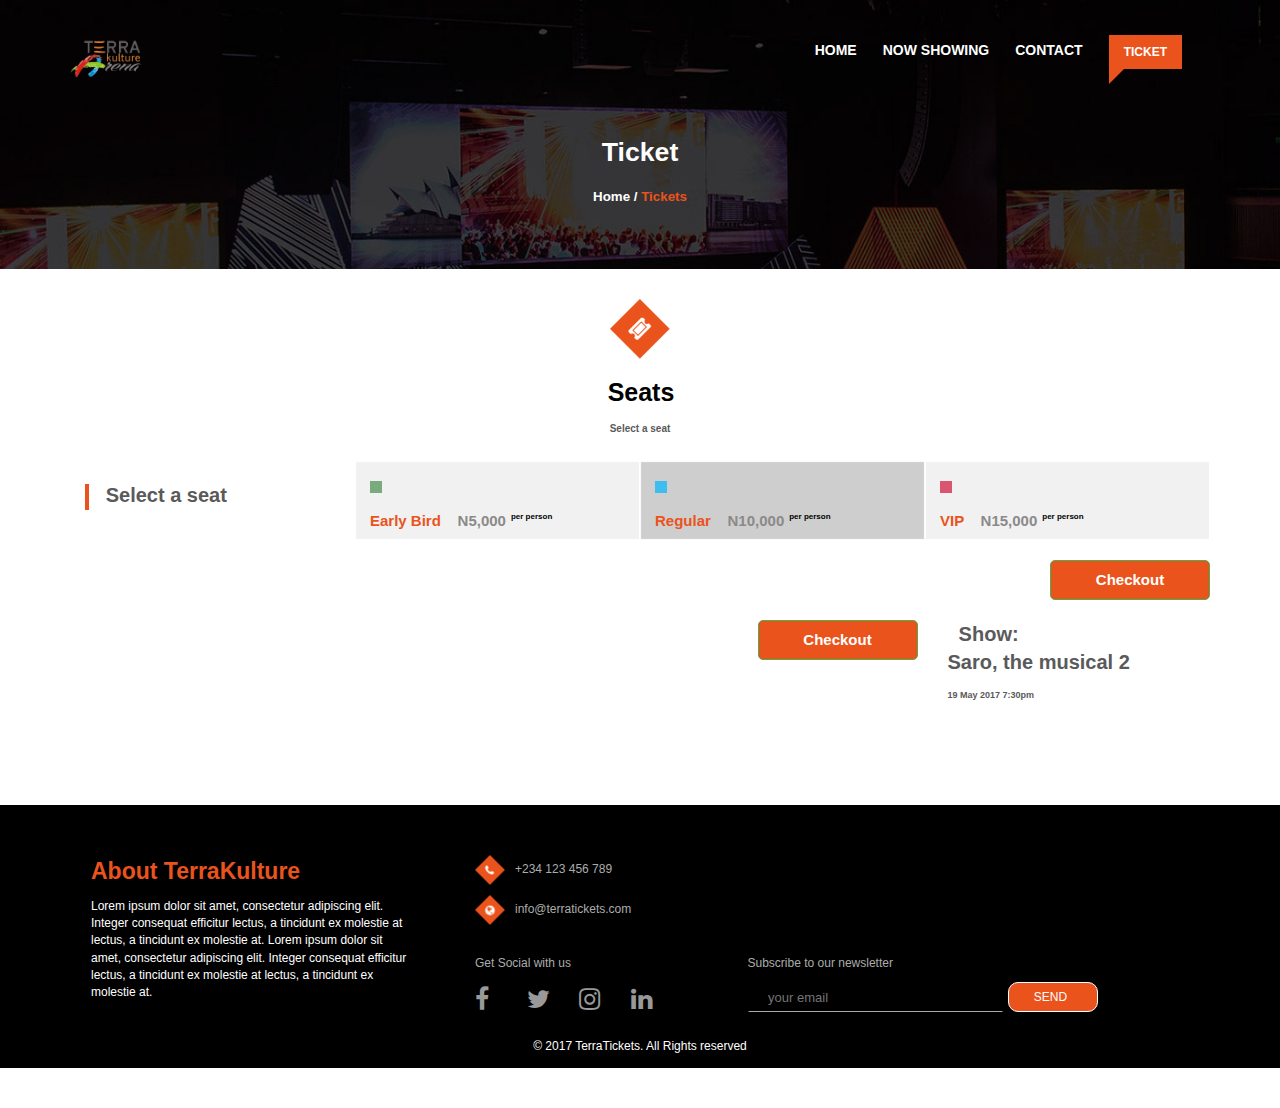
<file: seats.html>
<!DOCTYPE html>
<html lang="en">
    <head>
        <meta charset="utf-8">
        <meta http-equiv="X-UA-Compatible" content="IE=edge">
        <meta name="viewport" content="width=device-width, initial-scale=1">
        <title>Terra Kulture Show Booking</title>

        <!-- Bootstrap -->
        <link rel="stylesheet" href="css/bootstrap.min.css" >
        <link rel="stylesheet" href="css/style.css">
        <!--link rel="stylesheet" href="css/index.css"-->
        <link rel='stylesheet' id='font-awesome-css'  href='https://maxcdn.bootstrapcdn.com/font-awesome/4.7.0/css/font-awesome.min.css' type='text/css' media='all' />
        <link href="css/carousel.css" rel="stylesheet">
        <script src="https://ajax.googleapis.com/ajax/libs/jquery/3.2.1/jquery.min.js"></script>

    </head>
    <body>
        <!-- Navbar
================================================== -->
        <div class="navbar-wrapper">
            <div class="container">
                <nav class="navbar navbar-dark bg-inverse navbar-full">
                    <div class="container">
                        <div class="navbar-header">
                            <button type="button" class="navbar-toggle collapsed" data-toggle="collapse" data-target="#navbar" aria-expanded="false" aria-controls="navbar">
                                <span class="sr-only">Toggle navigation</span>
                                <span class="icon-bar"></span>
                                <span class="icon-bar"></span>
                                <span class="icon-bar"></span>
                            </button>
                            <a class="navbar-brand" href="index.html">
                                <img src="images/logo.png" width="77.6" height="44" alt="TerraKulture">
                            </a>
                        </div>
                        <div id="navbar" class="collapse navbar-collapse">
                            <ul class="nav navbar-nav navbar-right">
                                <li><a href="index.html">HOME</a></li>
                                <li><a href="nowShowing.html">NOW SHOWING</a></li>
                                <li><a href="contact.html">CONTACT</a></li>
                                <li class="header-ticket"><a class="ticket-btn" href="#">TICKET</a></li>
                            </ul>
                        </div><!--/.nav-collapse -->
                    </div>
                </nav>
            </div>
        </div>

        <!-- Jumbotron
================================================== -->
        <section>
            <!-- Main jumbotron for a primary marketing message or call to action -->
            <div class="jumbotron">
                <div class="container">
                    <h1>Ticket</h1>
                    <p>Home / <span>Tickets</span></p>
                </div>
            </div>
        </section>

        <!-- Ticket
================================================== -->
        <section class="pricetable">
            <div class="container">
                <div align="center" class="row">
                    <div class="tckicon">
                        <img src="images/ticket%20icon.png" width="60px" alt="">
                    </div>
                    <div>
                        <div>
                            <h2 class="text-ticket">Seats</h2>
                        </div>
                        <div class="next-show-txt">
                            <p>Select a seat</p>
                        </div>
                    </div>
                </div>

            </div>
        </section>

        <section>
            <div class="container">
                <div class="row">
                    <div class="col-sm-12">
                        <div class="col-sm-2 col-md-3 show-tckt">
                            <img src="images/Line 7.png" width="4" height="26" alt="divider"> &nbsp; Select a seat
                        </div>
                        <div class="col-sm-4 col-md-9 pull-right">
                            <div class="row">
                                <div id="seatbox1" class="col-md-4 col-sm-2" style = "background-color: #f1f1f1;
                                                                                      box-shadow: inset 1px -1px 1px #fff, inset -1px 1px 1px #fff;">
                                    <div id="square1"></div>   
                                    <h3>Early Bird &nbsp;&nbsp; <price>N5,000</price><span>per person</span></h3>
                                </div>
                                <div id="seatbox2" class="col-md-4 col-sm-2" style = "background-color: #cecece;
                                                                                      box-shadow: inset 1px -1px 1px #fff, inset -1px 1px 1px #fff;">
                                    <div id="square2"></div>
                                    <h3>Regular &nbsp;&nbsp; <price>N10,000</price><span>per person</span></h3>
                                </div>
                                <div id="seatbox3" class="col-md-4 col-sm-2" style = "background-color: #f1f1f1;
                                                                                      box-shadow: inset 1px -1px 1px #fff, inset -1px 1px 1px #fff;">
                                    <div id="square3"></div>
                                    <h3>VIP &nbsp;&nbsp; <price>N15,000</price><span>per person</span></h3>
                                </div>
                            </div>
                        </div>
                    </div>
                    <div class="col-md-12">
                        <input type="submit" class="btn btn-success btn-send pull-right purchaseticket" value="Checkout">
                    </div>
                     <div class="col-md-9">
                        <input type="submit" class="btn btn-success btn-send pull-right purchaseticket" value="Checkout">
                    </div>
                    <div class="col-md-3">
                          <div class="seat-tckt">
                             &nbsp; Show: <br>
                            <show>Saro, the musical 2 </show> <br>
                            <span>19 May 2017 7:30pm</span> 
                        </div>
                    </div>
                </div>
            </div>
        </section>

        <!-- Footer
================================================== -->
        <section>
            <footer>
                <div class="container">
                    <div class="row">
                        <div class="col-md-4 col-sm-6 footerleft ">
                            <div class="logofooter"> About TerraKulture </div>
                            <p>Lorem ipsum dolor sit amet, consectetur 
                                adipiscing elit. Integer consequat efficitur lectus, a tincidunt 
                                ex molestie at lectus, a tincidunt ex molestie at. 
                                Lorem ipsum dolor sit amet, consectetur  adipiscing elit. 
                                Integer consequat efficitur lectus, a tincidunt ex molestie at 
                                lectus, a tincidunt ex molestie at. </p>

                        </div>
                        <div class="col-md-3 col-sm-4 paddingtop-bottom-mid">
                            <p>
                                <img src="images/phone%20icon.png" width="30px" alt=""> &nbsp; +234 123 456 789
                            </p>
                            <p>
                                <img src="images/world%20icon.png" width="30px" alt=""> &nbsp; info@terratickets.com
                            </p>
                            <br>
                            <p>
                                Get Social with us
                                <p class="socialmedia">
                                    <a href="#"><i class="fa fa-facebook"></i></a> 
                                    <a href="#"><i class="fa fa-twitter"></i></a>
                                    <a href="#"><i class="fa fa-instagram"></i></a>
                                    <a href="#"><i class="fa fa-linkedin"></i></a>
                                </p>


                            </p>
                        </div>
                        <div class="col-md-4 col-sm-6 paddingtop-bottom">
                        <p>Subscribe to our newsletter</p>
                        <form action="/subscribe" method="post" class="subscribe-form">
                            <input type="email" name="email" class="subscribe-input" placeholder=" your email">
                            <button type="submit" class="subscribe-submit">SEND</button>
                        </form>
                    </div>
                    </div>
                </div>
            </footer> <!-- End of footer -->


        <!-- Sub footer
================================================== -->

                <div class="copyright">
                    <div class="container">
                        <div class="col-md-12">
                            <p>© 2017 TerraTickets. All Rights reserved</p>
                        </div>
                    </div>
                </div>
        </section>

    <script src="js/jquery-3.2.1.js"></script>
    <script src="js/bootstrap.min.js"></script>
    <script src="js/script.js"></script>
    </body>
</html>
</file>
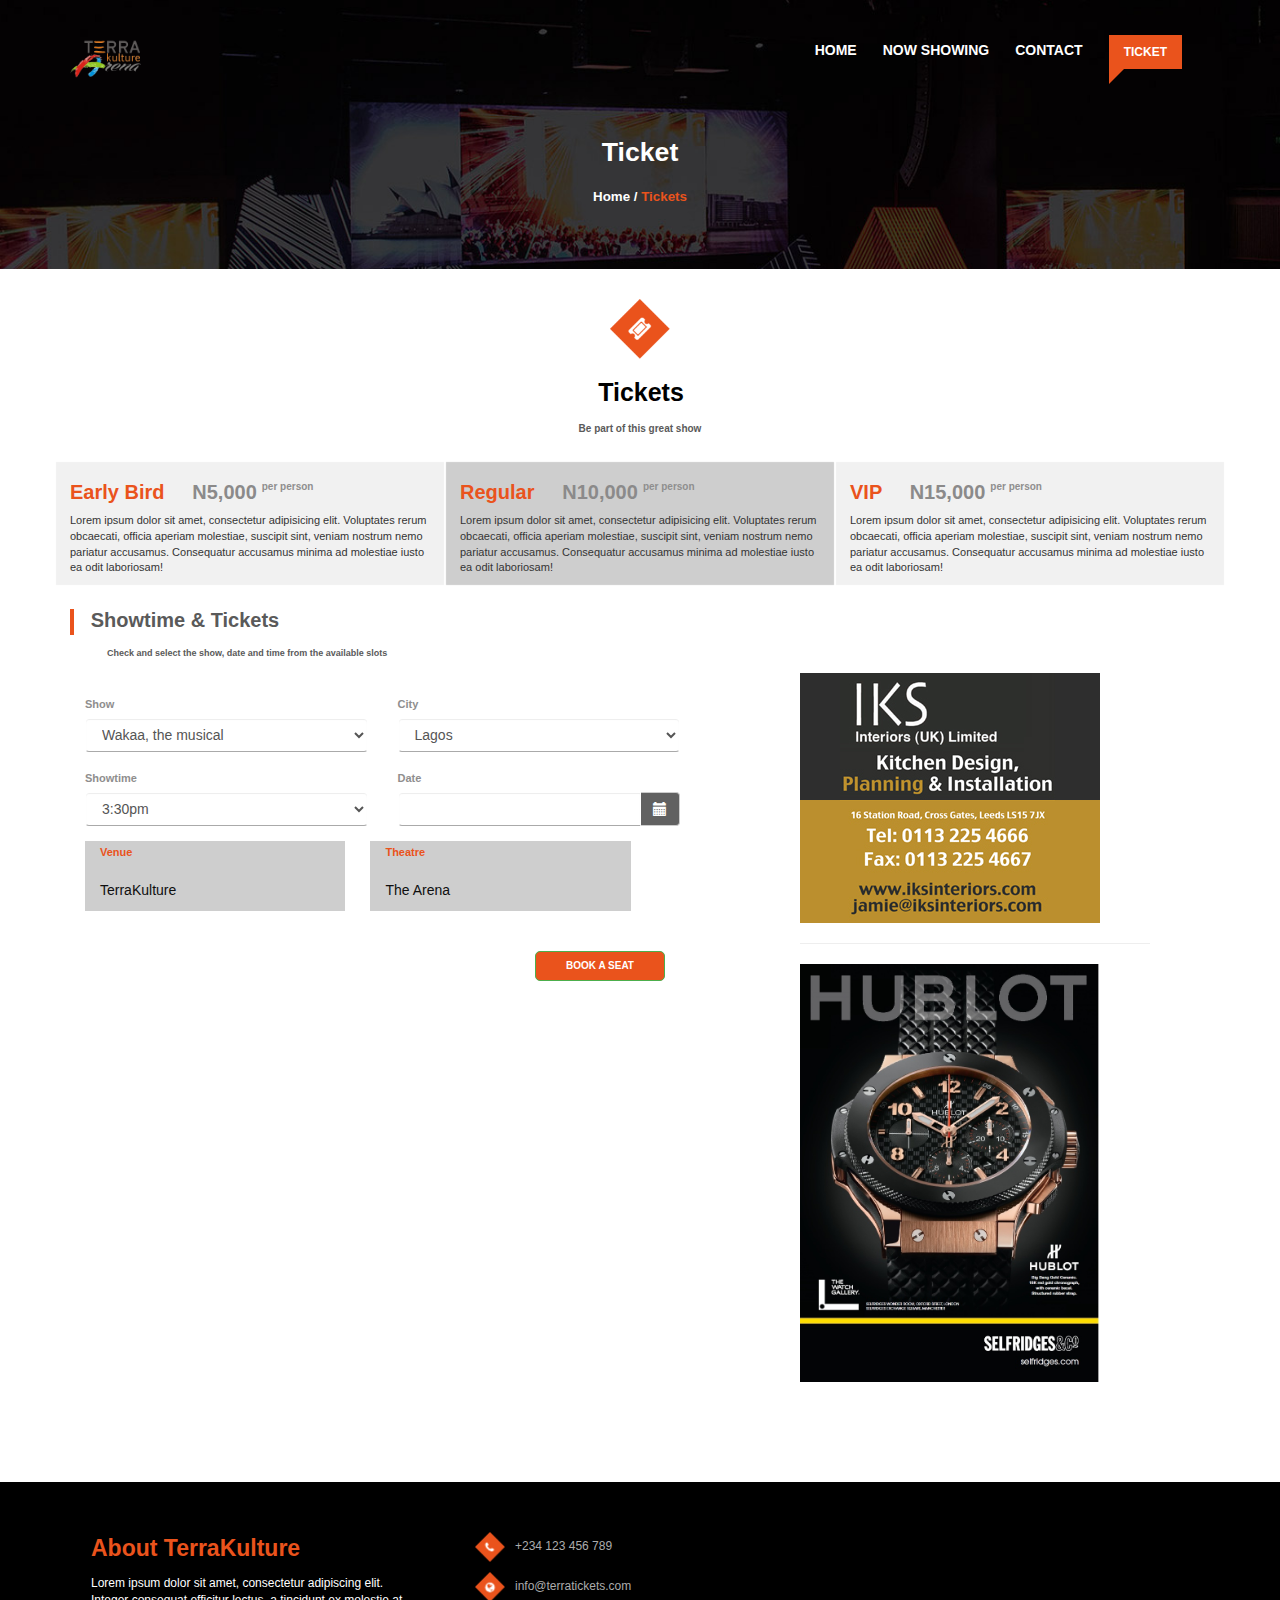
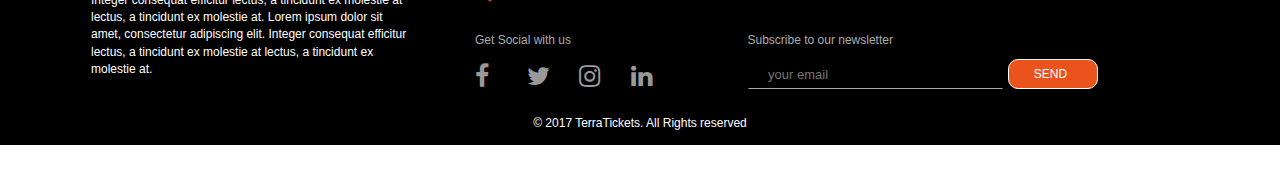
<file: ticket.html>
<!DOCTYPE html>
<html lang="en">
    <head>
        <meta charset="utf-8">
        <meta http-equiv="X-UA-Compatible" content="IE=edge">
        <meta name="viewport" content="width=device-width, initial-scale=1">
        <title>Terra Kulture Show Booking</title>

        <!-- Bootstrap -->
        <link rel="stylesheet" href="css/bootstrap.min.css" >
        <link rel="stylesheet" href="css/style.css">
        <!--link rel="stylesheet" href="css/index.css"-->
        <link rel='stylesheet' id='font-awesome-css'  href='https://maxcdn.bootstrapcdn.com/font-awesome/4.7.0/css/font-awesome.min.css' type='text/css' media='all' />
        <link href="css/carousel.css" rel="stylesheet">
        <script src="https://ajax.googleapis.com/ajax/libs/jquery/3.2.1/jquery.min.js"></script>
        
    </head>
    <body>
        <!-- Navbar
================================================== -->
        <div class="navbar-wrapper">
            <div class="container">
                <nav class="navbar navbar-dark bg-inverse navbar-full">
                    <div class="container">
                        <div class="navbar-header">
                            <button type="button" class="navbar-toggle collapsed" data-toggle="collapse" data-target="#navbar" aria-expanded="false" aria-controls="navbar">
                                <span class="sr-only">Toggle navigation</span>
                                <span class="icon-bar"></span>
                                <span class="icon-bar"></span>
                                <span class="icon-bar"></span>
                            </button>
                            <a class="navbar-brand" href="index.html">
                                <img src="images/logo.png" width="77.6" height="44" alt="TerraKulture">
                            </a>
                        </div>
                        <div id="navbar" class="collapse navbar-collapse">
                            <ul class="nav navbar-nav navbar-right">
                                <li><a href="index.html">HOME</a></li>
                                <li><a href="nowShowing.html">NOW SHOWING</a></li>
                                <li><a href="contact.html">CONTACT</a></li>
                                <li class="header-ticket"><a class="ticket-btn" href="#">TICKET</a></li>
                            </ul>
                        </div><!--/.nav-collapse -->
                    </div>
                </nav>
            </div>
        </div>

        <!-- Jumbotron
================================================== -->
        <section>
            <!-- Main jumbotron for a primary marketing message or call to action -->
            <div class="jumbotron">
                <div class="container">
                    <h1>Ticket</h1>
                    <p>Home / <span>Tickets</span></p>
                </div>
            </div>
        </section>

        <!-- Ticket
================================================== -->
        <section class="pricetable">
            <div class="container">
                <div align="center" class="row">
                    <div class="tckicon">
                        <img src="images/ticket%20icon.png" width="60px" alt="">
                    </div>
                    <div>
                        <div>
                            <h2 class="text-ticket">Tickets</h2>
                        </div>
                        <div class="next-show-txt">
                            <p>Be part of this great show</p>
                        </div>
                    </div>
                </div>
                <div class="row">
                    <div id="box1" class="col-md-4 col-sm-6" style = "background-color: #f1f1f1;
                                                                      box-shadow: inset 1px -1px 1px #fff, inset -1px 1px 1px #fff;">
                        <h3>Early Bird &nbsp;&nbsp;&nbsp; <price>N5,000</price><span>per person</span></h3>
                        <p>Lorem ipsum dolor sit amet, consectetur adipisicing elit. Voluptates rerum obcaecati, officia aperiam molestiae, suscipit sint, veniam nostrum nemo pariatur accusamus. Consequatur accusamus minima ad molestiae iusto ea odit laboriosam!</p>
                    </div>
                    <div id="box2" class="col-md-4 col-sm-6" style = "background-color: #cecece;
                                                                      box-shadow: inset 1px -1px 1px #fff, inset -1px 1px 1px #fff;">
                        <h3>Regular &nbsp;&nbsp;&nbsp; <price>N10,000</price><span>per person</span></h3>
                        <p>Lorem ipsum dolor sit amet, consectetur adipisicing elit. Voluptates rerum obcaecati, officia aperiam molestiae, suscipit sint, veniam nostrum nemo pariatur accusamus. Consequatur accusamus minima ad molestiae iusto ea odit laboriosam!</p>
                    </div>
                    <div id="box3" class="col-md-4 col-sm-6" style = "background-color: #f1f1f1;
                                                                      box-shadow: inset 1px -1px 1px #fff, inset -1px 1px 1px #fff;">
                        <h3>VIP &nbsp;&nbsp;&nbsp; <price>N15,000</price><span>per person</span></h3>
                        <p>Lorem ipsum dolor sit amet, consectetur adipisicing elit. Voluptates rerum obcaecati, officia aperiam molestiae, suscipit sint, veniam nostrum nemo pariatur accusamus. Consequatur accusamus minima ad molestiae iusto ea odit laboriosam!</p>
                    </div>
                </div>
            </div>
        </section>

        <section>
            <div class="container">
                <div class="row">
                    <div class="col-sm-6 col-md-12">
                        <div class="show-tckt">
                            <img src="images/Line 7.png" width="4" height="26" alt="divider"> &nbsp; Showtime & Tickets <br>
                            <span>Check and select the show, date and time from the available slots</span> 
                        </div>
                        <div class="col-md-7">
                            <div class="tckt-form">
                                <form id="contact-form" method="post" action="#" role="form">
                                    <div class="messages"></div>
                                    <div class="controls">
                                        <div class="row">
                                            <div class="col-xs-3 col-md-6">
                                                <div class="form-group">
                                                    <label for="form_name" class="control-label">Show</label>
                                                    <select class="selectpicker form-control ctrl-tckt" title="Select a date...">
                                                        <option>Wakaa, the musical</option>
                                                        <option>Fela, the musical</option>
                                                        <option>Saro 2, the musical</option>
                                                    </select>
                                                </div>
                                            </div>
                                            <div class="col-xs-3 col-md-6">
                                                <div class="form-group">
                                                    <label for="form_name" class="control-label">City</label>
                                                    <select class="selectpicker form-control ctrl-tckt" title="Select a city...">
                                                        <option>Lagos</option>
                                                        <option>London</option>
                                                        <option>South Africa</option>
                                                    </select>
                                                </div>
                                            </div>
                                        </div>

                                        <div class="row">
                                            <div class="col-xs-3 col-md-6">
                                                <div class="form-group">
                                                    <label for="form_name" class="control-label">Showtime</label>
                                                    <select class="selectpicker form-control ctrl-tckt" title="Select a date...">
                                                        <option>3:30pm</option>
                                                        <option>5:30pm</option>
                                                        <option>7:30pm</option>
                                                    </select>
                                                </div>
                                            </div>
                                            <div class="col-xs-3 col-md-6">
                                                <div class="form-group">
                                                    <label for="form_name" class="control-label">Date</label>
                                                    <div class='input-group date' id='datetimepicker1'>
                                                        <input type='text' class="form-control ctrl-tckt" />
                                                        <span class="input-group-addon"><span class="glyphicon glyphicon-calendar"></span>
                                                        </span>
                                                    </div>
                                                </div>
                                            </div>
                                        </div>
                                        <div class="row">
                                            <div class="col-xs-3 col-md-5 infodisplay">
                                                <div class="form-group">
                                                    <label for="form_name" class="control-label">Venue</label> <br>
                                                    <span>
                                                        TerraKulture 
                                                    </span>
                                                </div>
                                            </div>
                                            <div class="col-xs-3 col-md-5 infodisplay">
                                                <div class="form-group">
                                                    <label for="form_name" class="control-label">Theatre</label> <br>
                                                    <span>
                                                        The Arena
                                                    </span>
                                                </div>
                                            </div>
                                        </div>
                                        <div class="col-md-12">
                                            <input type="submit" class="btn btn-success btn-send pull-right bookticket" value="BOOK A SEAT">
                                        </div>
                                    </div>
                                </form>
                            </div>
                        </div>
                        <div class="col-md-4 advertisement">
                            <img src="images/advert1.jpg" alt="advert" width="300px"> 
                            <hr>
                            <img src="images/advert2.jpg" alt="advert" width="300px">
                        </div>
                    </div>
                </div>
            </div>
        </section>

        <!-- Footer
================================================== -->
       <div></div>
        <section>
            <footer>
                <div class="container">
                    <div class="row">
                        <div class="col-md-4 col-sm-6 footerleft ">
                            <div class="logofooter"> About TerraKulture </div>
                            <p>Lorem ipsum dolor sit amet, consectetur 
                                adipiscing elit. Integer consequat efficitur lectus, a tincidunt 
                                ex molestie at lectus, a tincidunt ex molestie at. 
                                Lorem ipsum dolor sit amet, consectetur  adipiscing elit. 
                                Integer consequat efficitur lectus, a tincidunt ex molestie at 
                                lectus, a tincidunt ex molestie at. </p>

                        </div>
                        <div class="col-md-3 col-sm-6 paddingtop-bottom-mid">
                            <p>
                                <img src="images/phone%20icon.png" width="30px" alt=""> &nbsp; +234 123 456 789
                            </p>
                            <p>
                                <img src="images/world%20icon.png" width="30px" alt=""> &nbsp; info@terratickets.com
                            </p>
                            <br>
                            <p>
                                Get Social with us </p>
                            <p class="socialmedia">
                                <a href="#"><i class="fa fa-facebook"></i></a> 
                                <a href="#"><i class="fa fa-twitter"></i></a>
                                <a href="#"><i class="fa fa-instagram"></i></a>
                                <a href="#"><i class="fa fa-linkedin"></i></a>
                            </p>
                    </div>
                    <div class="col-md-4 col-sm-6 paddingtop-bottom">
                        <p>Subscribe to our newsletter</p>
                        <form action="/subscribe" method="post" class="subscribe-form">
                            <input type="email" name="email" class="subscribe-input" placeholder=" your email">
                            <button type="submit" class="subscribe-submit">SEND</button>
                        </form>
                    </div>

                </div>
                </div>
            </footer> <!-- End of footer -->


        <!-- Sub footer
================================================== -->

        <div class="copyright">
            <div class="container">
                <div class="col-md-12">
                    <p>© 2017 TerraTickets. All Rights reserved</p>
                </div>
            </div>
        </div>
        </section>

    <script src="js/jquery-3.2.1.js"></script>
    <script src="js/bootstrap.min.js"></script>
    <script src="js/script.js"></script>
    </body>
</html>
</file>
<file: css/style.css>
/*-- Logo --*/
body{
    margin: 0px;
    padding: 0px;
}
.navbar-brand{
    font-size: 20px;
    color: #000 !important;
    font-weight: bold;
    padding: 15px 0 0 0;

}

/* Main navigation */

.navbar{
    border-radius: 0;
    border: 0;
    margin-bottom: 0;
}

.navbar-toggle{
    float: right;
    margin-top: 10px;
    padding: 12px;
    border-radius: 0;
    margin-right: 5px;
    background: #ea531c;
}

.navbar-toggle .icon-bar{
    background: #fff;
}

.navbar-toggle .i-bar{
    background: #fff;
}


ul.navbar-nav > li:hover > a:after, 
ul.navbar-nav > li.active > a:after{
    font-family: fontawesome;
    position: absolute;
    clear: both;
    content: "\f107";
    text-align: center;
    display: block;
    line-height: 35px;
    font-size: 14px;
    left: 50%;
    margin-left: -6px;
    color: #ea531c;
}

ul.navbar-nav > li{
    padding: 0 13px;
    position: relative;
}

ul.navbar-nav > li > a{
    color: #fff;
    font-family: 'Roboto', sans-serif;
    text-rendering: optimizeLegibility;
    font-weight: 700;
    text-transform: uppercase;
    font-size: 14px;
    margin: 0;
    line-height: 0px;
    padding: 30px 0;
    -webkit-transition: 350ms;
    -moz-transition: 350ms;
    -o-transition: 350ms;
    transition: 350ms;
}

ul.navbar-nav > li.active > a{
    color: #ea531c;
    font-size: 14px;
}

ul.navbar-nav > li > a:hover, 
ul.navbar-nav > li > a:focus{
    background: none;
    color: #ea531c;
}

ul.navbar-nav > li > a i{
    font-weight: 700;
}

.nav .open>a, .nav .open>a:hover, 
.nav .open>a:focus{
    background: transparent;
    border:0;
}


/* Ticket button */

.header-ticket .ticket-btn{
    margin-top: 15px;
    padding: 10px 15px;
    font-size: 12px;
    border-radius: 0;
    line-height: normal;
    color: #fff;
    position: relative;
    background: #ea531c;
}

.header-ticket .ticket-btn:hover,
.header-ticket .ticket-btn:focus{
    background: #ea531c;
    color: #fff;
}


.header-ticket .ticket-btn:before{
    content: '';
    position: absolute;
    left: 0;
    z-index: 0;
    border-left: 15px solid #ea531c;
    border-right: 0 solid transparent;
    border-bottom: 15px solid transparent;
    bottom: -15px;
}


ul.navbar-nav > li.header-ticket:hover > a:after{
    position: relative;
    content: no-close-quote;
}

.carousel-caption h1 subscript{
    font-size: 15px;
}

/* Countdown
================================================== */
.countdown-area{
    padding: 20px;
    text-align: center;
    margin-top: -60px;
    background: #EBE7E7;
    height: 105px;

}

.countdown{
    display: inline-block;
    font-weight: 100;
    text-align: center;
    margin-right: 50px;
}

.countdown > div{
    width: 60px;
    height: 40px;
    line-height: 36px;
    display: inline-block;
    text-align: center;
    color: #fff;
    position: relative;
    margin-right:  15px;
    border-radius: 10px 10px 0px 0px;
}

.countdown > div:after{
    content: '';
    position: absolute;
    background: #ea531c;
    z-index: 0;
    top: 0;
    left: 0;
    bottom: 0;
    width: 100%;
    border-radius: 10px 10px 0px 0px;
 
}

.countdown > div > div{
    width: 60px;
    height: 30px;
    line-height: 10px;
    display: inline-block;
    text-align: center;
    color: #fff;
    position: relative;
    margin: -10 4px 0px 0px;
    border-radius: 0px 0px 10px 10px;
}

.countdown > div > div:after{
    content: '';
    position: absolute;
    background: #ea531c;
    z-index: -1;
    top: 0;
    left: 0;
    bottom: 0;
    width: 100%;
    border-radius: 0px 0px 10px 10px;
 
}

.countdown div > span{
    font-size: 30px;
    font-weight: 700;
    line-height: 0;
    display: inline-block;
    position: relative;
    z-index: 1;
    vertical-align: text-bottom;
}

.countdown .smalltext{
    font-size: 14px;
    position: relative;
    z-index: 1;
    line-height: 2;
    font-weight: 700;
    
}


.countdown > div.counter-day:after{
    background: rgba(65, 6, 96, 0.4);
    
}

.countdown > div.counter-hour:after{
    background: rgba(234, 83, 28, 0.4);
}

.countdown > div.counter-minute:after{
    background: rgba(0, 82, 110, 0.4);

}

.countdown > div.counter-second:after{
    background: rgba(116, 62, 7, 0.4);
}


.countdown > div.counter-day  > div.smalltext:after{
    background: rgba(65, 6, 96, 1);
    
}

.countdown > div.counter-hour > div.smalltext:after{
    background: rgba(234, 83, 28, 1);
}

.countdown > div.counter-minute > div.smalltext:after{
    background: rgba(0, 82, 110, 1);

}

.countdown > div.counter-second > div.smalltext:after{
    background: rgba(116, 62, 7, 1);
}


/* Upcoming Shows */

.ts-intro{
    padding-top: 100px;
}

.intro-title{
    font-size: 20px;
    font-weight: bold;
    margin-top: 0;
    margin-bottom: 20px;
    color: #ea531c;
}

.intro-title2{
    font-size: 20px;
    font-weight: bold;
    margin-top: 0;
    color: #0F0F0F;
}
.intro-desc{
    text-align: justify;
}

.calicon{
    margin-top: 20px;
    width: 70px;
}
.text-left{
    font-size: 15px;
    font-weight: bold;
    margin-top: 30px;
    margin-bottom: 5px;
    color: #ea531c;
    margin-left: 2px;
    font-family: 'Segoe UI','Open Sans', sans-serif;
}
.next-show{
    width: 400px;
    font-size: 11px;
    font-weight: bold;
    font-family: 'Segoe UI','Open Sans', sans-serif;
}

.next-show p span{
    color: #ea531c;
}
.ticket-detail {
    font-family: 'Segoe UI','Open Sans', sans-serif;
    font-size: 11px;
    font-weight: 700;
    color: #fff;
    display: block;
    position:absolute;
    top: 40px;
    right: 5px;
    height: 30px;
    width: 140px;
    background: #EA531C;
    border-radius: 5px 5px 5px 5px;
    cursor: pointer;

}


.booking {
    border-radius: 10px;
    color:#FFFFFF;
    font-weight:bold;
    background: #ea531c;
    width: 100px;
    height: 30px;
}

.btn-sold-out {
    border-radius: 10px;
    color:#FFFFFF;
    font-weight:bold;
    background: #A2A2A2 ;
    width: 100px;
    height: 30px;  
}

.btn-cancelled {
    border-radius: 10px;
    color:#FFFFFF;
    font-weight:bold;
    background: #616161;
    width: 100px;
    height: 30px;  
}


/*-- Show Schedule Tab --*/

.featured-tab{
    padding-left: 15px;
}

.show-date{
    font-size: 12px;
    font-weight: bold;  

}
.schedule-text{
    padding-left: 20px;
    font-size: 12px;
    line-height: 1.5;

}
.table-schedule{
    padding-left: 20px;
    font-size: 10px;
    width: 50%;
}

/*-- Fun Facts --*/
.dad {
    background: url(http://blog.verticalresponse.com/wp-content/uploads/2016/03/event-marketing-1.jpg) center center;
    background-size: cover;
    overflow: hidden;
    margin: 0px 0px 100px;
}

.fig {
    color: #fcfcfc;
    font-family: san-serif;
    font-weight: 400;
    font-size: 4em;
    text-align: left;
    display: inline-block;
    padding: 15px;
    width: 250px;
    -webkit-transition: all 1s ease;
    transition: all 1s ease;
}

.fig:hover {
    border-radius: 0px;
    color: #333;
    background: #fcfcfc;
    cursor: pointer;
    text-decoration: none;
}
#funfacts  {
    color:#ffffff;
    height:200px;
    position:relative;
    padding:0;
    background-attachment:fixed !important;
    background: rgba(0,0,0,0.7);
}
.funfacts-inner {
    background:rgba(0,0,0, 0.5);
    position:absolute;
    width:100%;
    height:100%;
}
#funfacts .item {
    margin:15px 0 0 0;
    display:table;
    font-size: 60px;
}
#funfacts i {
    float:left;
    margin-left: 30px;
    border-right:1px solid #ffffff;
    padding:20px 20px 20px 0;
}
#funfacts .desc {
    padding-left:20px;
    display:table-cell;
    vertical-align:middle;
}
#funfacts .number {
    font-family:'montserratbold';
    font-size:70px;
    font-weight:700;
    margin-top:5px;
    margin-bottom:0;
    line-height:1;
}
#funfacts .description {
    font-size:15px;
    font-weight:400;
    letter-spacing:2px;
    text-transform:uppercase;

}

.pe-2x {
    font-size: 2em;
}
.pe-3x {
    font-size: 3em;
}
.pe-4x {
    font-size: 4em;
}
.pe-5x {
    font-size: 5em;
}

/*-- Footer --*/
@import url(https://fonts.googleapis.com/css?family=Open+Sans:400,700,300);
footer { 
    background-color:#000; 
    font-family: 'Segoe UI','Open Sans', sans-serif; 
    margin-top: 100px;
}
.footerleft { 
    margin-top:50px; 
    padding:0 36px; 
}
.logofooter { 
    margin-bottom:10px; 
    font-size:23px; 
    color:#EA531C; 
    font-weight:700;
}

.footerleft p { color:#fff; font-size:12px !important; font-family: 'Segoe UI','Open Sans', sans-serif; margin-bottom:15px;}
.footerleft p i { width:20px; color:#999;}

.paddingtop-bottom-mid {  
    margin-top:50px;
}
.paddingtop-bottom-mid p {
    color:#acacac; 
    font-size:12px !important; 
    font-family: 'Segoe UI','Open Sans', sans-serif; 
    margin-left:15px;
}
.paddingtop-bottom-mid p i { 
    width:20px; 
    color:#999;
}
.paddingtop-bottom-mid .socialmedia{
    color:#fff; 
    font-size:25px !important;
    letter-spacing: 25px;
}

.paddingtop-bottom {  
    margin-top:150px;
    padding-left: 10px;
}
.paddingtop-bottom p {
    color:#acacac; 
    font-size:12px !important; 
    font-family: 'Segoe UI','Open Sans', sans-serif; 
}


.footer-ul { 
    list-style-type:none;  
    padding-left:0px; 
    margin-left:2px;}
.footer-ul li { 
    line-height:29px; 
    font-size:12px;
}
.footer-ul li a { 
    color:#a0a3a4; 
    transition: color 0.2s linear 0s, background 0.2s linear 0s; 
}
.footer-ul i { 
    margin-right:10px;
}
.footer-ul li a:hover {
    transition: color 0.2s linear 0s, background 0.2s linear 0s; 
    color:#ff670f; 
}

.socialmedia:hover {
    color: #EA531C;
}


.icon-ul { list-style-type:none !important; margin:0px; padding:0px;}
.icon-ul li { line-height:75px; width:100%; float:left;}
.icon { float:left; margin-right:5px;}


.copyright { 
    min-height:40px; 
    background-color:#000000;
}
.copyright p { 
    text-align:center;
    color:#FFF; 
    padding:10px 0; 
    margin-bottom:0px; 
    font-size: 12px;
}
.heading7 { 
    font-size:21px; 
    font-weight:700; 
    color:#d9d6d6; 
    margin-bottom:0px;
}


.subscribe-input {
    padding: 0 16px;
    width: 70%;
    height: 30px;
    font-family: 'Segoe UI','Open Sans', sans-serif;
    font-size: 13px;
    color: #444;
    background: #000;
    background-clip: padding-box;
    border: 1px solid;
    border-color: #000 #000 #aaa;
    @include box-shadow(inset 0 1px 1px rgba(black, .2), 0 1px #f8f8f8);

    &:focus { 
        outline: 0; 
    }
}

.subscribe-submit {
    font-family: 'Segoe UI','Open Sans', sans-serif;
    font-size: 12px;
    color: #fff;
    display: block;
    position: absolute;
    top: 27px;
    right: 30px;
    padding-left: 2px;
    height: 30px;
    width: 90px;
    background: #EA531C;
    border: 1px solid;
    border-radius: 10px 10px 10px 10px;
    cursor: pointer;

}

<!-- Now Showing
================================================== -->
{}
.jumbotron{
    width:100%;
    background-image:url("../images/events1.jpg");
    background-size: cover;
    color: #acacac;
    background-size:cover;
}

.jumbotron h1 {
    color:#fff;
    font-weight:800;
    font-size:20pt;
    padding:70px 0 0 0;
    text-align:center;
}

.jumbotron p{
    color:#fff;
    font-weight:800;
    font-size:10pt;
    padding:10px 0 0 0;
    text-align:center;
}
.jumbotron span{
    color: #EA531C;
    font-weight:800;
    font-size:10pt;
    padding:10px 0 0 0;
    text-align:center;
}

.showtable{

}

.showshowing th{
    color: #000;
    font-family: 'Segoe UI','Open Sans', sans-serif;
    font-weight: 700;
    font-size: 8pt;
    height: 5px;
}
.showtitle{
    color: #EA531C;
    font-family: 'Segoe UI','Open Sans', sans-serif;
    font-weight:bold;
    font-size:13pt;
}
.showsubtitle{
    color: #EA531C;
    font-family: 'Segoe UI','Open Sans', sans-serif;
    font-weight:bold;
    font-size: 9pt;
}
.showdesc{
    color: #acacac;
    font-family: 'Segoe UI','Open Sans', sans-serif;
    font-size: 9pt;
}
.bookticket {
    border-radius: 5px;
    color:#FFF;
    font-size: 10px;
    font-weight:bold;
    vertical-align: middle;
    background: #ea531c;
    width: 130px;
    height: 30px;
}

<!-- Contact
================================================== -->

.red{
    color:red;
}
.form-area
{
    //background-color: #FAFAFA;
    padding: 30px 40px 20px;
    margin: 0px 0px 60px;
}

.control-label{
    color:#8f8e8e;
    font-size: 11px;
    font-weight:bold;
}

.addressbar{
    margin: 40px ;
    padding: 0px 0px 20px 40px;
}

.addressbar .headerline{
    color:#000;
    font-size: 17px;
    font-weight:bold;
}

.addressbar .headerline i{
    color:#ea531c;
}

.addressbar .desc{
    color:#8f8e8e;
    font-size: 12px;
    padding: 0px 0px 0px 35px;
}

<!-- Tickets
================================================== -->
#contact-form{
    width: 150px;
}

.text-ticket{
    font-size: 25px;
    font-weight: bold;
    margin-top: 20px;
    margin-bottom: 15px;
    color: #000;
    margin-left: 2px;
    font-family: 'Segoe UI','Open Sans', sans-serif;
}

.next-show-txt{
    font-size: 10px;
    font-weight: bold;
    margin-bottom: 25px;
}

#box1 p,
#box2 p,
#box3 p{
    font-size: 11px;
    color: #343434;
    font-family: 'Segoe UI','Open Sans', sans-serif;
}

#box1 h3,
#box2 h3,
#box3 h3{
    font-size: 20px;
    font-weight: bold;
    color: #ea531c;
    font-family: 'Segoe UI','Open Sans', sans-serif;
}

#box1 price,
#box2 price,
#box3 price{
    font-size: 20px;
    font-weight: bold;
    color: #8b8a8a;
    font-family: 'Segoe UI','Open Sans', sans-serif;
}
#box1 span,
#box2 span,
#box3 span{
    font-size: 10px;
    font-weight: bold;
    color: #8f8e8e;
    vertical-align: top;
    margin-left: 5px;
    font-family: 'Segoe UI','Open Sans', sans-serif;
}
.show-tckt{
    font-size: 20px;
    font-weight: bold;
    margin-top: 20px;

}
.show-tckt span{
    font-size: 9px;
    font-weight: bold;
    margin-left: 17px;
    margin-top: 0px;
    font-family: 'Segoe UI','Open Sans', sans-serif;
}

.tckt-form
{
    padding: 30px 0px 20px;
    margin: 0px 40px 60px 0px;
}

.ctrl-tckt{
    background: #fff;
    border: 1px solid;
    border-color: #fff #fff #aaa;
}

.infodisplay{
    background-color: #cecece;
    color: #0f0f0f;
    font-family: 'Segoe UI','Open Sans', sans-serif;
    font-weight: 500;
    margin-bottom:40px;
    margin-left: 15px;
    height: 70px;
    margin-right: 10px;
}

.infodisplay label{
    color: #ea531c;
    margin-bottom: 20px;
}

.advertisement{
    margin-left: 50px;
    margin-top: 10px;
}

<!-- Seats
================================================== -->
{}
#square1 {
    width: 12px;
    height: 12px;
    background: #79AB7E;
    margin-top: 20px;
}
#square2 {
    width: 12px;
    height: 12px;
    background: #3EBEEE;
    margin-top: 20px;
}
#square3 {
    width: 12px;
    height: 12px;
    background: #D95570;
    margin-top: 20px;
}

#seatbox1 p,
#seatbox2 p,
#seatbox3 p{
    font-size: 11px;
    color: #343434;
    font-family: 'Segoe UI','Open Sans', sans-serif;
}

#seatbox1 h3,
#seatbox2 h3,
#seatbox3 h3{
    font-size: 15px;
    font-weight: bold;
    color: #ea531c;
    font-family: 'Segoe UI','Open Sans', sans-serif;
}

#seatbox1 price,
#seatbox2 price,
#seatbox3 price{
    font-size: 15px;
    font-weight: bold;
    color: #8b8a8a;
    font-family: 'Segoe UI','Open Sans', sans-serif;
}
#seatbox1 span,
#seatbox2 span,
#seatbox3 span{
    font-size: 8px;
    font-weight: bold;
    color: #000;
    vertical-align: top;
    margin-left: 5px;
    font-family: 'Segoe UI','Open Sans', sans-serif;
}
.seat-tckt{
    font-size: 20px;
    font-weight: bold;
    margin-top: 20px;

}
.seat-tckt span{
    font-size: 9px;
    font-weight: bold;
    margin-left: 0px;
    margin-top: 0px;
    font-family: 'Segoe UI','Open Sans', sans-serif;
}

.front{
    width: 300px;
    margin: 5px 32px 45px 32px;
    background-color: #f0f0f0; 
    color: #666;
    text-align: center;
    padding: 3px;
    border-radius: 5px;
} 
.booking-details {
    float: right;
    position: relative;
    width:200px;
    height: 450px; 
} 
.booking-details h3 {
    margin: 5px 5px 0 0;
    font-size: 16px;
} 
.booking-details p{
    line-height:26px; 
    font-size:16px; 
    color:#999
} 
.booking-details p span{
    color:#666
} 
div.seatCharts-cell {
    color: #182C4E;height: 25px;width: 25px;line-height: 25px;margin: 3px;float: left;text-align: center;outline: none;font-size: 13px;} 
div.seatCharts-seat {color: #fff;cursor: pointer;-webkit-border-radius:5px;-moz-border-radius:5px;border-radius: 5px;} 
div.seatCharts-row {height: 35px;} 
div.seatCharts-seat.available {background-color: #B9DEA0;} 
div.seatCharts-seat.focused {background-color: #76B474;border: none;} 
div.seatCharts-seat.selected {background-color: #E6CAC4;} 
div.seatCharts-seat.unavailable {background-color: #472B34;cursor: not-allowed;} 
div.seatCharts-container {border-right: 1px dotted #adadad;width: 400px;padding: 20px;float: left;} 
div.seatCharts-legend {padding-left: 0px;position: absolute;bottom: 16px;} 
ul.seatCharts-legendList {padding-left: 0px;} 
.seatCharts-legendItem{float:left; width:90px;margin-top: 10px;line-height: 2;} 
span.seatCharts-legendDescription {margin-left: 5px;line-height: 30px;} 
.checkout-button {display: block;width:80px; height:24px; line-height:20px;margin: 10px auto;border:1px solid #999;font-size: 14px; cursor:pointer} 
#selected-seats {max-height: 150px;overflow-y: auto;overflow-x: none;width: 200px;} 
#selected-seats li{float:left; width:72px; height:26px; line-height:26px; border:1px solid #d3d3d3; background:#f7f7f7; margin:6px; font-size:14px; font-weight:bold; text-align:center} 


<!-- Contact Information
================================================== 
-->
{  
}

.show-tckt span{
    font-size: 9px;
    font-weight: bold;
    padding-left: 20px;
    font-family: 'Segoe UI','Open Sans', sans-serif;
}

.show-tckt totprice,
.show-tckt show{
    color: #ea531c;
    font-size: 20px;
    font-weight: bold;
    padding-left: 20px;
    font-family: 'Segoe UI','Open Sans', sans-serif;
}

.card{
    padding-left: 20px;
    width: 60px;
}

.input-group .icon-addon .form-control {
    border-radius: 0;
}

.input-group-addon{
    background-color: #616161;
    color: #fff;
}

.icon-addon {
    position: relative;
    color: #555;
    display: block;
}

.icon-addon:after,
.icon-addon:before {
    display: table;
    content: " ";
}

.icon-addon:after {
    clear: both;
}

.icon-addon .glyphicon {
    position: absolute;
    z-index: 2;
    left: 10px;
    font-size: 14px;
    width: 20px;
    margin-left: -2.5px;
    text-align: center;
    padding: 10px 0;
    top: 1px
}



.icon-addon.addon-sm .form-control {
    height: 30px;
    padding: 5px 10px 5px 10px;
    font-size: 12px;
    line-height: 1.5;
}

.icon-addon .form-control {
    padding-left: 30px;
    float: left;
    font-weight: normal;
}


.icon-addon .form-control:focus + .glyphicon,
.icon-addon:hover .glyphicon{
    color: #2580db;
}

.purchaseticket {
    border-radius: 5px;
    color:#FFF;
    font-size: 15px;
    font-weight:bold;
    vertical-align: middle;
    background: #ea531c;
    width: 160px;
    height: 40px;
    margin-top: 20px;
}

.front{
    width: 300px;
    margin: 5px 32px 45px 32px;
    background-color: #f0f0f0; 
    color: #666;
    text-align: center;
    padding: 3px;
    border-radius: 5px;
} 
.booking-details {
    float: right;
    position: relative;
    width:200px;
    height: 450px; 
} 
.booking-details h3 {
    margin: 5px 5px 0 0;
    font-size: 16px;
} 
.booking-details p{
    line-height:26px; 
    font-size:16px; 
    color:#999
} 
.booking-details p span{
    color:#666
} 
div.seatCharts-cell {
    color: #182C4E;
    height: 25px;
    width: 25px;
    line-height: 25px;
    margin: 3px;
    float: left;
    text-align: center;
    outline: none;font-size: 13px;} 
div.seatCharts-seat {color: #fff;cursor: pointer;-webkit-border-radius:5px;-moz-border-radius:5px;border-radius: 5px;} 
div.seatCharts-row {height: 35px;} 
div.seatCharts-seat.available {background-color: #B9DEA0;} 
div.seatCharts-seat.focused {background-color: #76B474;border: none;} 
div.seatCharts-seat.selected {background-color: #E6CAC4;} 
div.seatCharts-seat.unavailable {background-color: #472B34;cursor: not-allowed;} 
div.seatCharts-container {border-right: 1px dotted #adadad;width: 400px;padding: 20px;float: left;} 
div.seatCharts-legend {padding-left: 0px;position: absolute;bottom: 16px;} 
ul.seatCharts-legendList {padding-left: 0px;} 
.seatCharts-legendItem{float:left; width:90px;margin-top: 10px;line-height: 2;} 
span.seatCharts-legendDescription {margin-left: 5px;line-height: 30px;} 
.checkout-button {display: block;width:80px; height:24px; line-height:20px;margin: 10px auto;border:1px solid #999;font-size: 14px; cursor:pointer} 
#selected-seats {max-height: 150px;overflow-y: auto;overflow-x: none;width: 200px;} 
#selected-seats li{float:left; width:72px; height:26px; line-height:26px; border:1px solid #d3d3d3; background:#f7f7f7; margin:6px; font-size:14px; font-weight:bold; text-align:center}
</file>
<file: css/carousel.css>
/* GLOBAL STYLES
-------------------------------------------------- */
/* Padding below the footer and lighter body text */

body {
  padding-bottom: 40px;
  color: #5a5a5a;
}


/* CUSTOMIZE THE NAVBAR
-------------------------------------------------- */

/* Special class on .container surrounding .navbar, used for positioning it into place. */
.navbar-wrapper {
  position: absolute;
  top: 0;
  right: 0;
  left: 0;
  z-index: 20;
}

/* Flip around the padding for proper display in narrow viewports */
.navbar-wrapper > .container {
  padding-right: 0;
  padding-left: 0;
}
.navbar-wrapper .navbar {
  padding-right: 15px;
  padding-left: 15px;
}
.navbar-wrapper .navbar .container {
  width: auto;
}


/* CUSTOMIZE THE CAROUSEL
-------------------------------------------------- */

/* Carousel base class */
.carousel {
  height: 500px;
  margin-bottom: 60px;
}
/* Since positioning the image, we need to help out the caption */
.carousel-caption {
  z-index: 10;
}

/* Declare heights because of positioning of img element */
.carousel .item {
  height: 500px;
  background-color: #777;
}
.carousel-inner > .item > img {
  position: absolute;
  top: 0;
  left: 0;
  min-width: 100%;
  height: 500px;
}


/* MARKETING CONTENT
-------------------------------------------------- */

/* Center align the text within the three columns below the carousel */
.marketing .col-lg-4 {
  margin-bottom: 20px;
  text-align: center;
}
.marketing h2 {
  font-weight: normal;
}
.marketing .col-lg-4 p {
  margin-right: 10px;
  margin-left: 10px;
}


/* Featurettes
------------------------- */

.featurette-divider {
  margin: 80px 0; /* Space out the Bootstrap <hr> more */
}

/* Thin out the marketing headings */
.featurette-heading {
  font-weight: 300;
  line-height: 1;
  letter-spacing: -1px;
}


/* RESPONSIVE CSS
-------------------------------------------------- */

@media (min-width: 768px) {
  /* Navbar positioning foo */
  .navbar-wrapper {
    margin-top: 20px;
  }
  .navbar-wrapper .container {
    padding-right: 15px;
    padding-left: 15px;
  }
  .navbar-wrapper .navbar {
    padding-right: 0;
    padding-left: 0;
  }

  /* The navbar becomes detached from the top, so we round the corners */
  .navbar-wrapper .navbar {
    border-radius: 4px;
  }

  /* Bump up size of carousel content */
  .carousel-caption p {
    margin-bottom: 20px;
    font-size: 21px;
    line-height: 1.4;
  }

  .featurette-heading {
    font-size: 50px;
  }
}

@media (min-width: 992px) {
  .featurette-heading {
    margin-top: 120px;
  }
}
</file>
